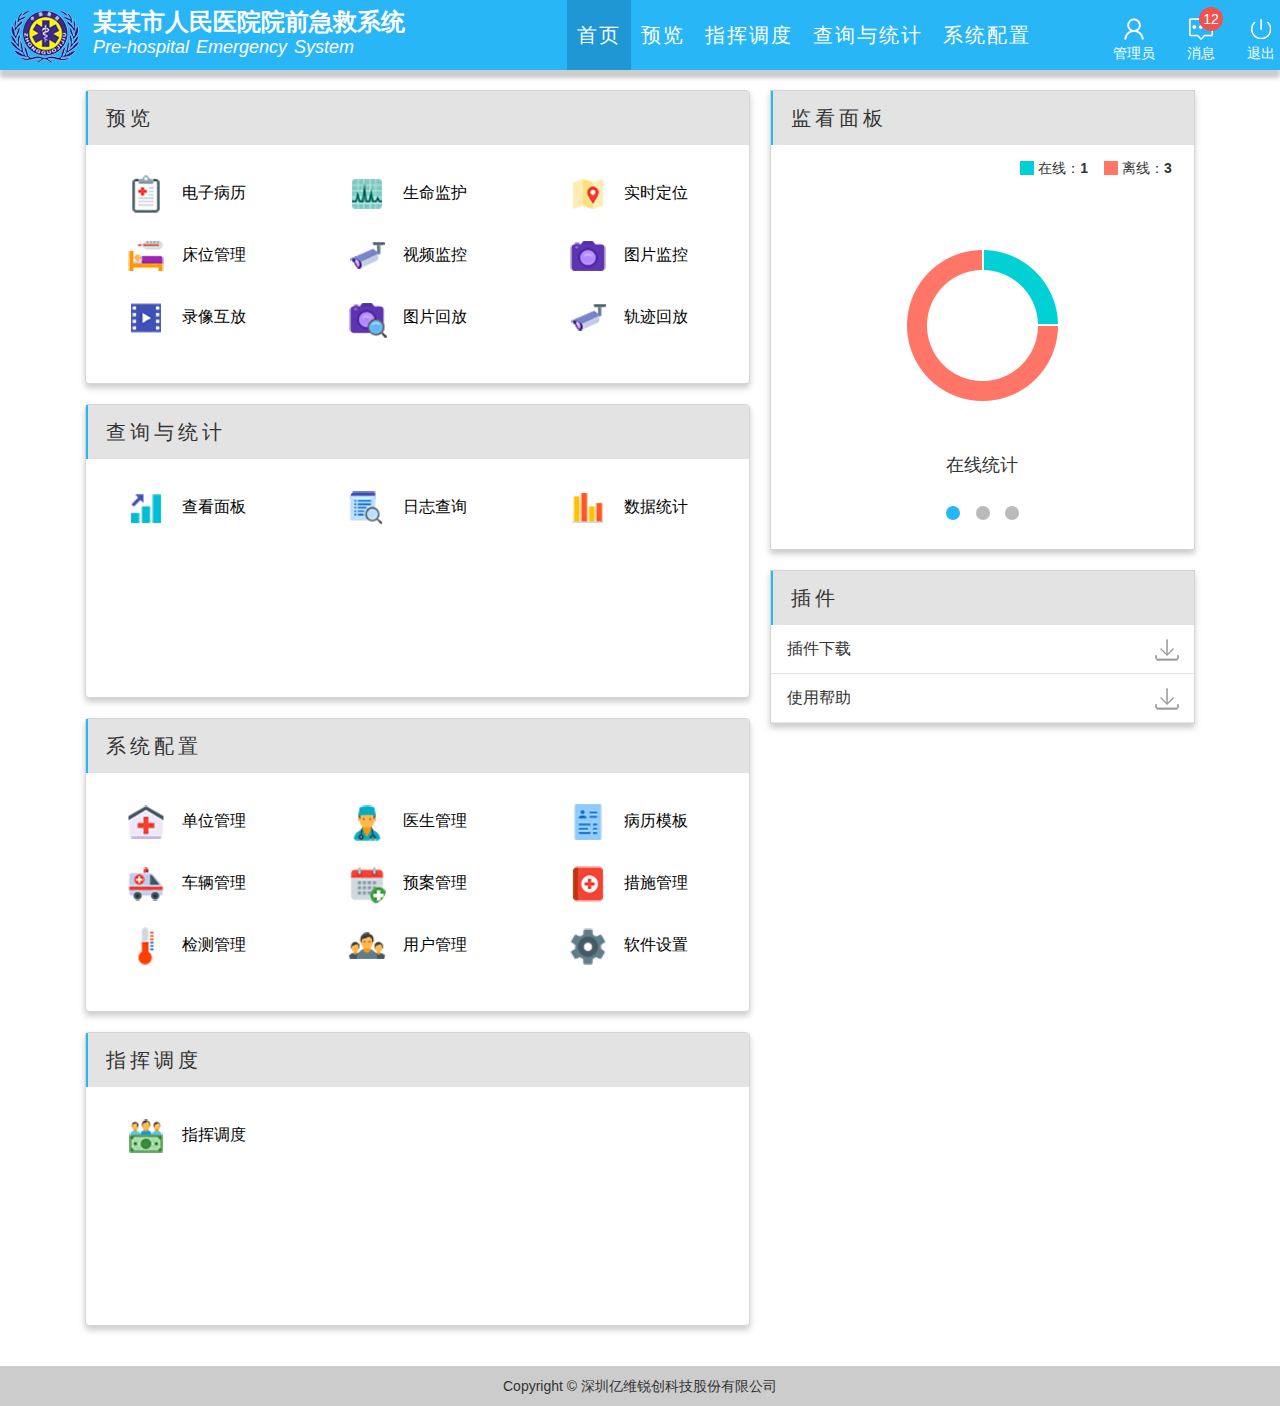
<file: index.html>
<!DOCTYPE html>
<html lang="en">
<head>
	<meta charset="UTF-8">
	<title>某某市人民医院院前急救中心端</title>
	<link rel="stylesheet" href="style/reset.css">
	<link rel="stylesheet" href="style/main.css">
	<link rel="stylesheet" href="style/bootstrap.min.css">
	<link rel="stylesheet" href="style/view.css">
	<link rel="stylesheet" type="text/css" href="http://www.jq22.com/jquery/font-awesome.4.6.0.css">

</head>
<body>
	<!-- 头部 -->
	<header>
		<div id="head_container">
				<!--  logo 和 医院 -->
				<div id="logo_ct">
					<img src="src/logo.png" alt="logo">
					<h1 id="hospital_name">某某市人民医院院前急救系统</h1>
					<p>Pre-hospital Emergency System</p>
				</div>
				<!-- 导航 -->
				<div id="nav">
					<ul class="clearfix">
						<li><a class="navActive"  href="index.html">首页</a></li>
						<li><a href="view.html">预览</a></li>
						<li><a href="command.html">指挥调度</a></li>
						<li><a href="check.html">查询与统计</a></li>
						<li><a href="system.html">系统配置</a></li>
					</ul>
				</div>
				<!-- 用户 消息 安全退出 -->
				<div id="admin">
					<span id="admin_name"><img src="src/admin.png" alt="">管理员</span>
					<span id="msg"><img src="src/msg.png" alt="">消息
						<div id="msg_box" style="display: none">111111</div>
						<span id="msg_tip">12</span>
					</span>
					<span id="exit"><img src="src/exit.png" alt="">退出</span>
				</div>
		</div>
	</header>
	<!-- 内容 -->
	<div id="container" class="clearfix">
		<!-- 左边 -->
		<div id="ct_left">
			<!-- 预览 -->
			<div id="preview" >
				<h2>预览</h2>
				<div>
					<ul>
						<li><a href="#"><img src="src/medical_record.png" alt="#">电子病历</a></li>
						<li><a href="#"><img src="src/life.png" alt="#">生命监护</a></li>
						<li><a href="#"><img src="src/location.png" alt="#">实时定位</a></li>
						<li><a href="#"><img src="src/bed.png" alt="#">床位管理</a></li>
						<li><a href="#"><img src="src/video.png" alt="#">视频监控</a></li>
						<li><a href="#"><img src="src/picture.png" alt="#">图片监控</a></li>
						<li><a href="#"><img src="src/video_replay.png" alt="#">录像互放</a></li>
						<li><a href="#"><img src="src/picture_review.png" alt="#">图片回放</a></li>
						<li><a href="#"><img src="src/video.png" alt="#">轨迹回放</a></li>
					</ul>
				</div>
			</div>
			<!-- 查询与统计 -->
			<div id="statistics">
				<h2>查询与统计</h2>
				<div>
					<ul>
						<li><a href="#"><img src="src/view_panel.png" alt="#">查看面板</a></li>
						<li><a href="#"><img src="src/log.png" alt="#">日志查询</a></li>
						<li><a href="#"><img src="src/data.png" alt="#">数据统计</a></li>
					</ul>
				</div>
			</div>
			<!-- 系统配置 -->
			<div id="system">
				<h2>系统配置</h2>
				<div>
					<ul>
						<li><a href="#"><img src="src/unit.png" alt="#">单位管理</a></li>
						<li><a href="#"><img src="src/doctor.png" alt="#">医生管理</a></li>
						<li><a href="#"><img src="src/modal.png" alt="#">病历模板</a></li>
						<li><a href="#"><img src="src/car.png" alt="#">车辆管理</a></li>
						<li><a href="#"><img src="src/reserve_plan.png" alt="#">预案管理</a></li>
						<li><a href="#"><img src="src/measures.png" alt="#">措施管理</a></li>
						<li><a href="#"><img src="src/check.png" alt="#">检测管理</a></li>
						<li><a href="#"><img src="src/user.png" alt="#">用户管理</a></li>
						<li><a href="#"><img src="src/setting.png" alt="#">软件设置</a></li>
					</ul>
				</div>
			</div>
			<!-- 指挥调度 -->
			<div id="command">
				<h2>指挥调度</h2>
				<div>
					<ul>
						<li><a href="#"><img src="src/command.png" alt="#">指挥调度</a></li>
					</ul>
				</div>
			</div>
		</div>
		<!-- 右边 -->
		<div id="ct_right">
			<!-- 监看面板 -->
			<div id="panel" >
				<h2>监看面板</h2>
				<div id="panel_ct">
					<div class="panel_item data_line" style="display: block">
						<div id="online" class="tips">
							<span></span>在线：<label>1</label>
						</div>
						<div id="outline" class="tips">
							<span></span>离线：<label>3</label>
						</div>
						<div id="echar">
							<img src="src/echar_1.png" alt="柱状图">
						</div>
						<h3>在线统计</h3>
					</div>
					<div class="panel_item today" style="display: none;">
						<div id="echar">
							<img src="src/today.png" alt="出勤数">
						</div>
						<h3>今日出勤统计</h3>
					</div>
					<div class="panel_item use_time" style="display: none">
						<div id="echar">
							<img src="src/use_time.png" alt="柱状图">
						</div>
						<h3>今日往返时间统计</h3>
					</div>
					<div class="pot">
						<a class="pot_item pot_active"></a>
						<a class="pot_item"></a>
						<a class="pot_item"></a>
					</div>
				</div>
			</div>
			<!-- 插件下载 -->
			<div id="plugin" >
				<h2>插件</h2>
				<div>
					<ul>
						<li class="download">插件下载 <a class="down_normal"></a></li>
						<li class="help">使用帮助 <a class="down_normal"></a></li>
					</ul>
				</div>
			</div>
		</div>
	</div>
	<!-- 页脚 -->
	<footer>Copyright &copy 深圳亿维锐创科技股份有限公司</footer>
	<script src="js/jquery-3.2.1.js"></script>
	<script src="js/main.js"></script>
</body>
</html>
</file>
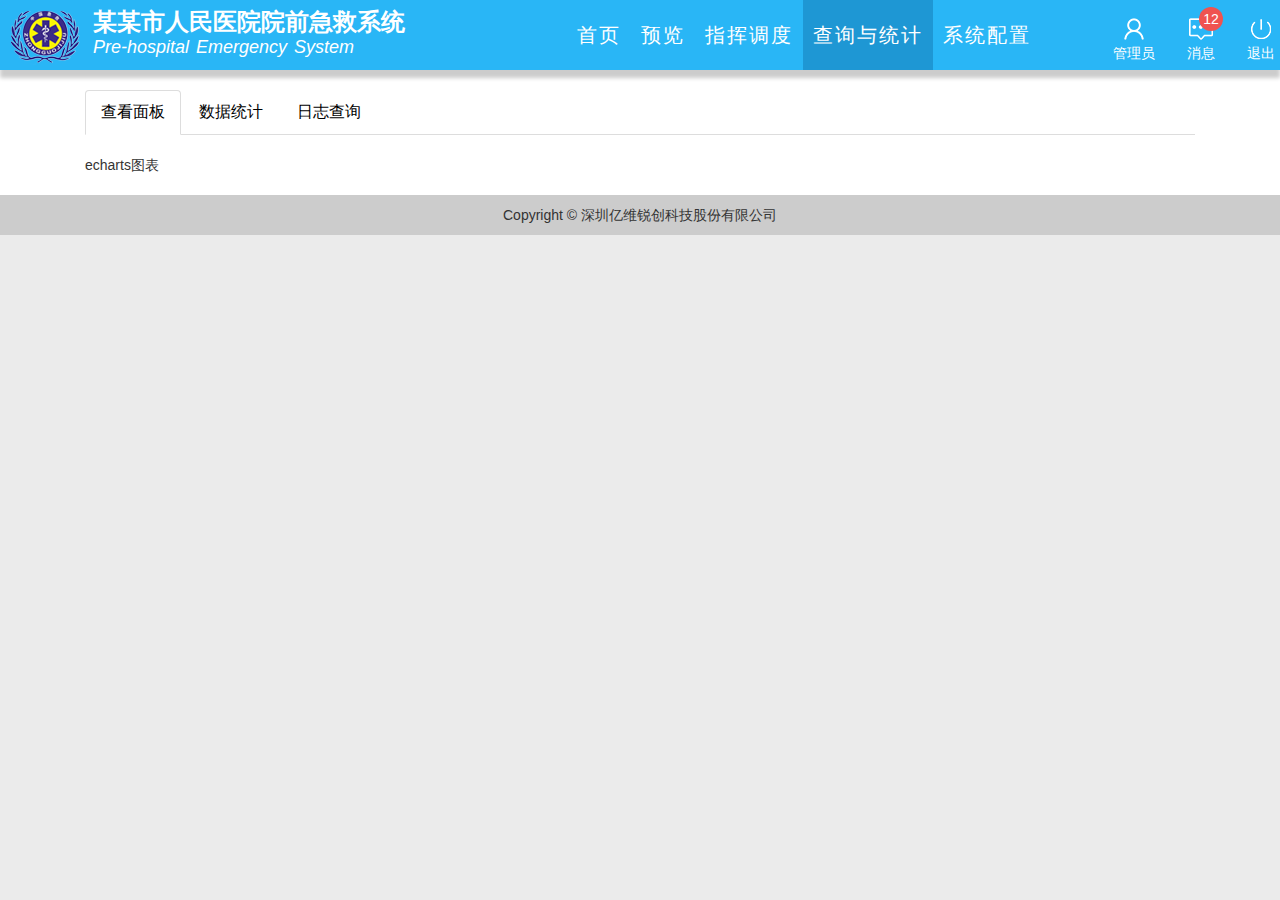
<file: check.html>
<!DOCTYPE html>
<html lang="en">
<head>
	<meta charset="UTF-8">
	<title>某某市人民医院院前急救中心端</title>
	<link rel="stylesheet" href="style/reset.css">
	<link rel="stylesheet" href="style/main.css">
	<link rel="stylesheet" href="style/bootstrap.min.css">
	<link rel="stylesheet" href="style/view.css">
	<link rel="stylesheet" type="text/css" href="http://www.jq22.com/jquery/font-awesome.4.6.0.css">
</head>
<body>
	<!-- 头部 -->
	<header>
		<div id="head_container">
				<!--  logo 和 医院 -->
				<div id="logo_ct">
					<img src="src/logo.png" alt="logo">
					<h1 id="hospital_name">某某市人民医院院前急救系统</h1>
					<p>Pre-hospital Emergency System</p>
				</div>
				<!-- 导航 -->
				<div id="nav">
					<ul class="clearfix">
						<li><a href="index.html">首页</a></li>
						<li><a href="view.html">预览</a></li>
						<li><a href="command.html">指挥调度</a></li>
						<li><a class="navActive"  href="check.html">查询与统计</a></li>
						<li><a href="system.html">系统配置</a></li>
					</ul>
				</div>
				<!-- 用户 消息 安全退出 -->
				<div id="admin">
					<span id="admin_name"><img src="src/admin.png" alt="">管理员</span>
					<span id="msg"><img src="src/msg.png" alt="">消息
						<div id="msg_box" style="display: none">111111</div>
						<span id="msg_tip">12</span>
					</span>
					<span id="exit"><img src="src/exit.png" alt="">退出</span>
				</div>
		</div>
	</header>
	<!-- 内容 -->
	<div id="container" class="clearfix">
		<div id="check">
				<!-- Nav tabs -->
			  <ul class="nav nav-tabs" role="tablist">
			    <li role="presentation" class="active"><a href="#Casehistroy" aria-controls="Casehistroy" role="tab" data-toggle="tab">查看面板</a></li>
			    <li role="presentation"><a href="#life" aria-controls="life" role="tab" data-toggle="tab">数据统计</a></li>
			    <li role="presentation"><a href="#location" aria-controls="location" role="tab" data-toggle="tab">日志查询</a></li>
			  </ul>

			  <!-- Tab panes -->
			  <div class="tab-content">
			  	<!--  查看面板 -->
			    <div role="tabpanel" class="tab-pane active" id="Casehistroy">
						echarts图表

			    </div>

					<!-- 数据统计 -->
			    <div role="tabpanel" class="tab-pane clearfix" id="life">
			    	<!-- 左边部分 -->
			    	<div class=leftCt>
			    			<!--  搜索框 -->
			    		  <div class="input-group">
						      <input type="text" class="form-control" placeholder="Search for...">
						      <span class="input-group-btn">
						        <button class="btn btn-default" type="button">搜索</button>
						      </span>
						    </div><!-- /input-group -->
								<!-- 运营报表 -->
								<table class="table table-bordered">
									<tr>
										<th>运营报表</th>
									</tr>
									<tr>
										<td>医生工作量</td>
									</tr>
									<tr>
										<td>病谱分析</td>
									</tr>
									<tr>
										<td>发病时间</td>
									</tr>
									<tr>
										<td>发病年龄</td>
									</tr>
									<tr>
										<td>药品消耗</td>
									</tr>
								</table>
								<!-- 运营报表 -->
								<table class="table table-bordered">
									<tr>
										<th>警告报表</th>
									</tr>
									<tr>
										<td>第一个报表</td>
									</tr>
									<tr>
										<td>第二个报表</td>
									</tr>
									<tr>
										<td>第三个报表</td>
									</tr>
									<tr>
										<td>第四个报表</td>
									</tr>
								</table>

						   
			    	</div>
			    	<!-- 右边部分 -->
			    	<div class="rightCt clearfix">
			    		<div id="viewHospital">
			    			<label for="" >医院</label>
			    			<select name="type">
											<option value="saab">宝安区人民医院</option>
											<option value="fiat">南山区人民医院</option>
											<option value="audi">深圳市第一人民医院</option>
											<option value="audi" selected="select">无</option>
								</select>
								<button class="btn btn-success btn-sm">查询</button>
								<button class="btn btn-danger btn-sm">重置</button>
			    		</div>
			    		<!--  日历 -->
							<div id="calendar">
								<div>开始时间： 
									<input type="text">
									<i class="fa fa-calendar"></i>
								</div>
								<div>结束时间： 
									<input type="text">
									<i class="fa fa-calendar"></i>
								</div>
							</div>
							<table class="table table-bordered">
								<tr>
									<th>头部</th>
									<th>头部</th>
									<th>头部</th>
									<th>头部</th>
									<th>头部</th>
									<th>头部</th>
									<th>头部</th>
									<th>头部</th>
									<th>头部</th>
									<th>头部</th>
									<th>头部</th>
									<th>头部</th>
									<th>头部</th>
									<th>头部</th>
									<th>头部</th>
									<th>头部</th>
									<th>头部</th>
									<th>头部</th>
								</tr>
								<tr>
									<td>1</td>
									<td></td>
									<td></td>
									<td></td>
									<td></td>
									<td></td>
									<td></td>
									<td></td>
									<td></td>
									<td></td>
									<td></td>
									<td></td>
									<td></td>
									<td></td>
									<td></td>
									<td></td>
									<td></td>
									<td></td>
								</tr>
								<tr>
									<td>1</td>
									<td></td>
									<td></td>
									<td></td>
									<td></td>
									<td></td>
									<td></td>
									<td></td>
									<td></td>
									<td></td>
									<td></td>
									<td></td>
									<td></td>
									<td></td>
									<td></td>
									<td></td>
									<td></td>
									<td></td>
								</tr>
								<tr>
									<td>1</td>
									<td></td>
									<td></td>
									<td></td>
									<td></td>
									<td></td>
									<td></td>
									<td></td>
									<td></td>
									<td></td>
									<td></td>
									<td></td>
									<td></td>
									<td></td>
									<td></td>
									<td></td>
									<td></td>
									<td></td>
								</tr>
								<tr>
									<td>1</td>
									<td></td>
									<td></td>
									<td></td>
									<td></td>
									<td></td>
									<td></td>
									<td></td>
									<td></td>
									<td></td>
									<td></td>
									<td></td>
									<td></td>
									<td></td>
									<td></td>
									<td></td>
									<td></td>
									<td></td>
								</tr>
								<tr>
									<td>1</td>
									<td></td>
									<td></td>
									<td></td>
									<td></td>
									<td></td>
									<td></td>
									<td></td>
									<td></td>
									<td></td>
									<td></td>
									<td></td>
									<td></td>
									<td></td>
									<td></td>
									<td></td>
									<td></td>
									<td></td>
								</tr>
								<tr>
									<td>1</td>
									<td></td>
									<td></td>
									<td></td>
									<td></td>
									<td></td>
									<td></td>
									<td></td>
									<td></td>
									<td></td>
									<td></td>
									<td></td>
									<td></td>
									<td></td>
									<td></td>
									<td></td>
									<td></td>
									<td></td>
								</tr>
								<tr>
									<td>1</td>
									<td></td>
									<td></td>
									<td></td>
									<td></td>
									<td></td>
									<td></td>
									<td></td>
									<td></td>
									<td></td>
									<td></td>
									<td></td>
									<td></td>
									<td></td>
									<td></td>
									<td></td>
									<td></td>
									<td></td>
								</tr>
								<tr>
									<td>1</td>
									<td></td>
									<td></td>
									<td></td>
									<td></td>
									<td></td>
									<td></td>
									<td></td>
									<td></td>
									<td></td>
									<td></td>
									<td></td>
									<td></td>
									<td></td>
									<td></td>
									<td></td>
									<td></td>
									<td></td>
								</tr>
								<tr>
									<td>1</td>
									<td></td>
									<td></td>
									<td></td>
									<td></td>
									<td></td>
									<td></td>
									<td></td>
									<td></td>
									<td></td>
									<td></td>
									<td></td>
									<td></td>
									<td></td>
									<td></td>
									<td></td>
									<td></td>
									<td></td>
								</tr>
								<tr>
									<td>1</td>
									<td></td>
									<td></td>
									<td></td>
									<td></td>
									<td></td>
									<td></td>
									<td></td>
									<td></td>
									<td></td>
									<td></td>
									<td></td>
									<td></td>
									<td></td>
									<td></td>
									<td></td>
									<td></td>
									<td></td>
								</tr>
								<tr>
									<td>1</td>
									<td></td>
									<td></td>
									<td></td>
									<td></td>
									<td></td>
									<td></td>
									<td></td>
									<td></td>
									<td></td>
									<td></td>
									<td></td>
									<td></td>
									<td></td>
									<td></td>
									<td></td>
									<td></td>
									<td></td>
								</tr>
								<tr>
									<td>1</td>
									<td></td>
									<td></td>
									<td></td>
									<td></td>
									<td></td>
									<td></td>
									<td></td>
									<td></td>
									<td></td>
									<td></td>
									<td></td>
									<td></td>
									<td></td>
									<td></td>
									<td></td>
									<td></td>
									<td></td>
								</tr>
								<tr>
									<td>1</td>
									<td></td>
									<td></td>
									<td></td>
									<td></td>
									<td></td>
									<td></td>
									<td></td>
									<td></td>
									<td></td>
									<td></td>
									<td></td>
									<td></td>
									<td></td>
									<td></td>
									<td></td>
									<td></td>
									<td></td>
								</tr>
								<tr>
									<td>1</td>
									<td></td>
									<td></td>
									<td></td>
									<td></td>
									<td></td>
									<td></td>
									<td></td>
									<td></td>
									<td></td>
									<td></td>
									<td></td>
									<td></td>
									<td></td>
									<td></td>
									<td></td>
									<td></td>
									<td></td>
								</tr>
							</table>
					<!-- 翻页 -->
						<nav aria-label="Page navigation">
						  <ul class="pagination">
						    <li>
						      <a href="#" aria-label="Previous">
						        <span aria-hidden="true">&laquo;</span>
						      </a>
						    </li>
						    <li><a href="#">1</a></li>
						    <li><a href="#">2</a></li>
						    <li><a href="#">3</a></li>
						    <li><a href="#">4</a></li>
						    <li><a href="#">5</a></li>
						    <li>
						      <a href="#" aria-label="Next">
						        <span aria-hidden="true">&raquo;</span>
						      </a>
						    </li>
						  </ul>
						</nav>
			    	</div>
			    </div>
					<!-- 日志查询 -->
			    <div role="tabpanel" class="tab-pane" id="location">
						<table class="table table-bordered">
							<tr>
								<th>序号</th>
								<th>病人</th>
								<th>医院</th>
								<th>时间</th>
								<th>是否手术</th>
								<th>术后状况</th>
								<th>病房</th>
								<th>主治医师</th>
							</tr>
							<tr>
								<td>1</td>
								<td></td>
								<td></td>
								<td></td>
								<td></td>
								<td></td>
								<td></td>
								<td></td>
							</tr>
							<tr>
								<td>2</td>
								<td></td>
								<td></td>
								<td></td>
								<td></td>
								<td></td>
								<td></td>
								<td></td>
							</tr>
							<tr>
								<td>3</td>
								<td></td>
								<td></td>
								<td></td>
								<td></td>
								<td></td>
								<td></td>
								<td></td>
							</tr>
							<tr>
								<td>4</td>
								<td></td>
								<td></td>
								<td></td>
								<td></td>
								<td></td>
								<td></td>
								<td></td>
							</tr>
							<tr>
								<td>5</td>
								<td></td>
								<td></td>
								<td></td>
								<td></td>
								<td></td>
								<td></td>
								<td></td>
							</tr>
							<tr>
								<td>6</td>
								<td></td>
								<td></td>
								<td></td>
								<td></td>
								<td></td>
								<td></td>
								<td></td>
							</tr>
							<tr>
								<td>7</td>
								<td></td>
								<td></td>
								<td></td>
								<td></td>
								<td></td>
								<td></td>
								<td></td>
							</tr>
							<tr>
								<td>8</td>
								<td></td>
								<td></td>
								<td></td>
								<td></td>
								<td></td>
								<td></td>
								<td></td>
							</tr>
							<tr>
								<td>9</td>
								<td></td>
								<td></td>
								<td></td>
								<td></td>
								<td></td>
								<td></td>
								<td></td>
							</tr>
							<tr>
								<td>10</td>
								<td></td>
								<td></td>
								<td></td>
								<td></td>
								<td></td>
								<td></td>
								<td></td>
							</tr>
							<tr>
								<td>11</td>
								<td></td>
								<td></td>
								<td></td>
								<td></td>
								<td></td>
								<td></td>
								<td></td>
							</tr>
							<tr>
								<td>12</td>
								<td></td>
								<td></td>
								<td></td>
								<td></td>
								<td></td>
								<td></td>
								<td></td>
							</tr>
							<tr>
								<td>13</td>
								<td></td>
								<td></td>
								<td></td>
								<td></td>
								<td></td>
								<td></td>
								<td></td>
							</tr>
							<tr>
								<td>14</td>
								<td></td>
								<td></td>
								<td></td>
								<td></td>
								<td></td>
								<td></td>
								<td></td>
							</tr>
							<tr>
								<td>15</td>
								<td></td>
								<td></td>
								<td></td>
								<td></td>
								<td></td>
								<td></td>
								<td></td>
							</tr>
							
						</table>
						<!-- 翻页 -->
						<nav aria-label="Page navigation">
						  <ul class="pagination">
						    <li>
						      <a href="#" aria-label="Previous">
						        <span aria-hidden="true">&laquo;</span>
						      </a>
						    </li>
						    <li><a href="#">1</a></li>
						    <li><a href="#">2</a></li>
						    <li><a href="#">3</a></li>
						    <li><a href="#">4</a></li>
						    <li><a href="#">5</a></li>
						    <li>
						      <a href="#" aria-label="Next">
						        <span aria-hidden="true">&raquo;</span>
						      </a>
						    </li>
						  </ul>
						</nav>
			    </div>

			  </div>

		</div>
	</div>
	<!-- 页脚 -->
	<footer>Copyright &copy 深圳亿维锐创科技股份有限公司</footer>
	<script src="js/jquery-3.2.1.js"></script>
	<script src="js/bootstrap.min.js"></script>
	<script src="js/proTree.js"></script>
	<script src="js/main.js"></script>
</body>
</html>
</file>
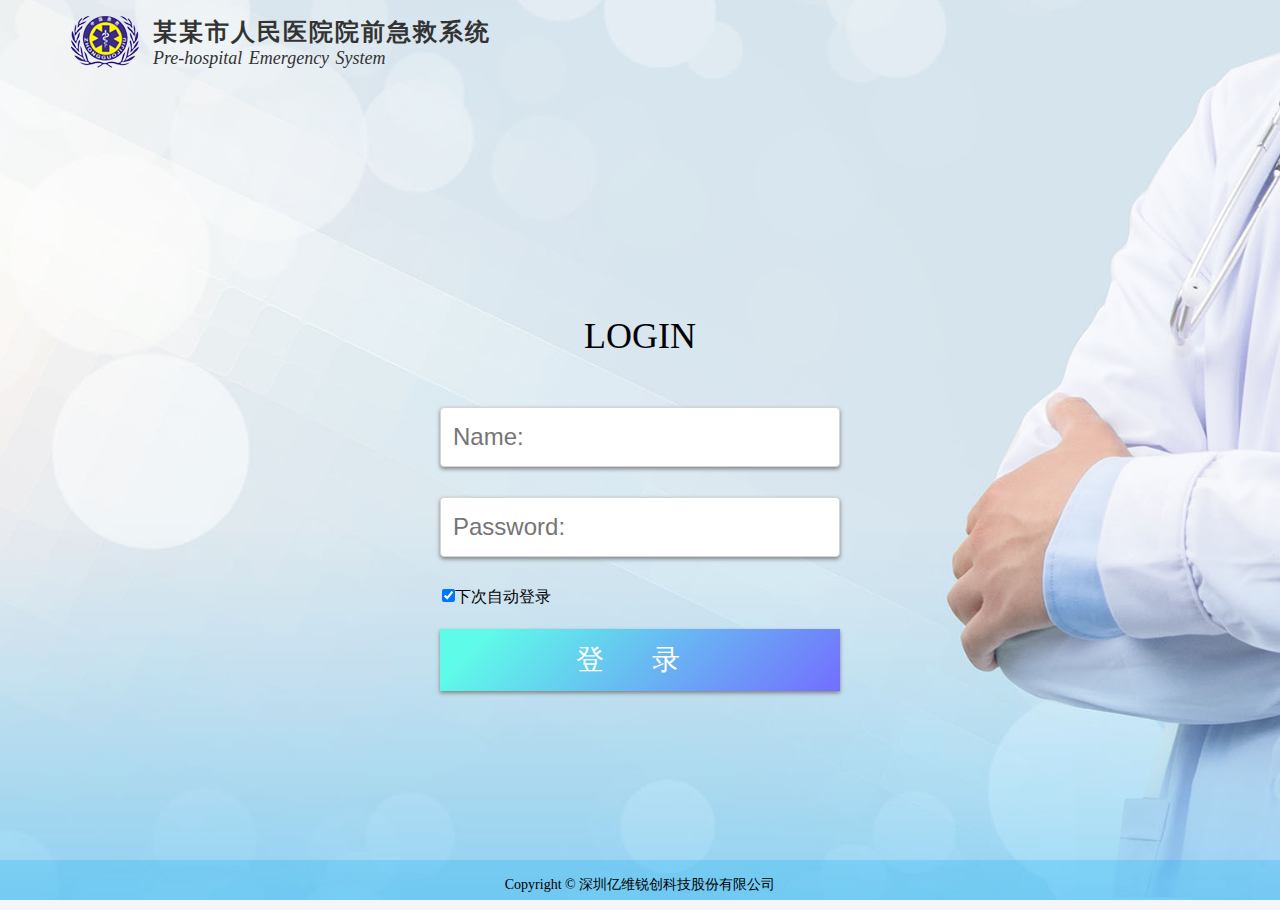
<file: login.html>
<!DOCTYPE html>
<html lang="en">
<head>
	<meta charset="UTF-8">
	<title>登录页面</title>
	<link rel="stylesheet" href="style/reset.css">
	<link rel="stylesheet" href="style/main.css">
	<link rel="stylesheet" href="style/login.css">
</head>
<body>
	<div id="login_logo">
		<img src="src/logo.png" alt="logo">
		<h1 id="login_hospital_name">某某市人民医院院前急救系统</h1>
		<p>Pre-hospital Emergency System</p>
	</div>
	<h2>LOGIN</h2>
	<form action="index.html">
		<input class="name" type="text" placeholder="Name:">
		<div id="error_tip" style="display: none;">账号或者密码错误</div>
		<input class="password" type="password" placeholder="Password:">
		<div id="auto_login">
				<input type="checkbox" checked="checked">下次自动登录
		</div>
		<button class="login" src="index.html">登录</button>
	</form>	

	<!-- 	<div class="modalBg" style="display: none;">
		<div class="modalBox">
			<div class="closeBtn"></div>
			<h3>现正直播手术：</h3>
			<div class="modalContainer">
				<ul class="clearfix">
					<li class="modal_ele">
						<a href="index.html" >
							<div class="modalMask" style="display: none;"></div>
							<img src="./src/modal.jpg" alt="">
							<h4 class="address">手术①室</h4>
							<p class="modalInfo">张启明主刀《胸外科手术》</p>
						</a>
					</li>
					<li class="modal_ele">
						<a href="index.html" >
							<div class="modalMask" style="display: none;"></div>
							<img src="./src/modal.jpg" alt="">
							<h4 class="address">手术②室</h4>
							<p class="modalInfo">张启明主刀《胸外科手术》</p>
						</a>
					</li>
					<li class="modal_ele">
						<a href="index.html" >
							<div class="modalMask" style="display: none;"></div>
							<img src="./src/modal.jpg" alt="">
							<h4 class="address">手术③室</h4>
							<p class="modalInfo">张启明主刀《胸外科手术》</p>
						</a>
					</li>
					<li class="modal_ele">
						<a href="index.html" >
							<div class="modalMask" style="display: none;"></div>
							<img src="./src/modal.jpg" alt="">
							<h4 class="address">手术④室</h4>
							<p class="modalInfo">张启明主刀《胸外科手术》</p>
						</a>
					</li>
					<li class="modal_ele">
						<a href="index.html" >
							<div class="modalMask" style="display: none;"></div>
							<img src="./src/modal.jpg" alt="">
							<h4 class="address">手术⑤室</h4>
							<p class="modalInfo">张启明主刀《胸外科手术》</p>
						</a>
					</li>
					<li class="modal_ele">
						<a href="index.html" >
							<div class="modalMask" style="display: none;"></div>
							<img src="./src/modal.jpg" alt="">
							<h4 class="address">手术⑥室</h4>
							<p class="modalInfo">张启明主刀《胸外科手术》</p>
						</a>
					</li>
					<li class="modal_ele">
						<a href="index.html" >
							<div class="modalMask" style="display: none;"></div>
							<img src="./src/modal.jpg" alt="">
							<h4 class="address">手术⑦室</h4>
							<p class="modalInfo">张启明主刀《胸外科手术》</p>
						</a>
					</li>
					<li class="modal_ele">
						<a href="index.html" >
							<div class="modalMask" style="display: none;"></div>
							<img src="./src/modal.jpg" alt="">
							<h4 class="address">手术⑧室</h4>
							<p class="modalInfo">张启明主刀《胸外科手术》</p>
						</a>
					</li>
					<li class="modal_ele">
						<a href="index.html" >
							<div class="modalMask" style="display: none;"></div>
							<img src="./src/modal.jpg" alt="">
							<h4 class="address">手术⑨室</h4>
							<p class="modalInfo">张启明主刀《胸外科手术》</p>
						</a>
					</li>
				</ul>
			</div>	
		</div>
	</div> -->
	<!-- footer 尾部 -->
	<footer>Copyright &copy 深圳亿维锐创科技股份有限公司</footer>	

	<script src="./js/jquery-3.2.1.js"></script>
	<script src="./js/main.js"></script>
</body>
</html>
</file>
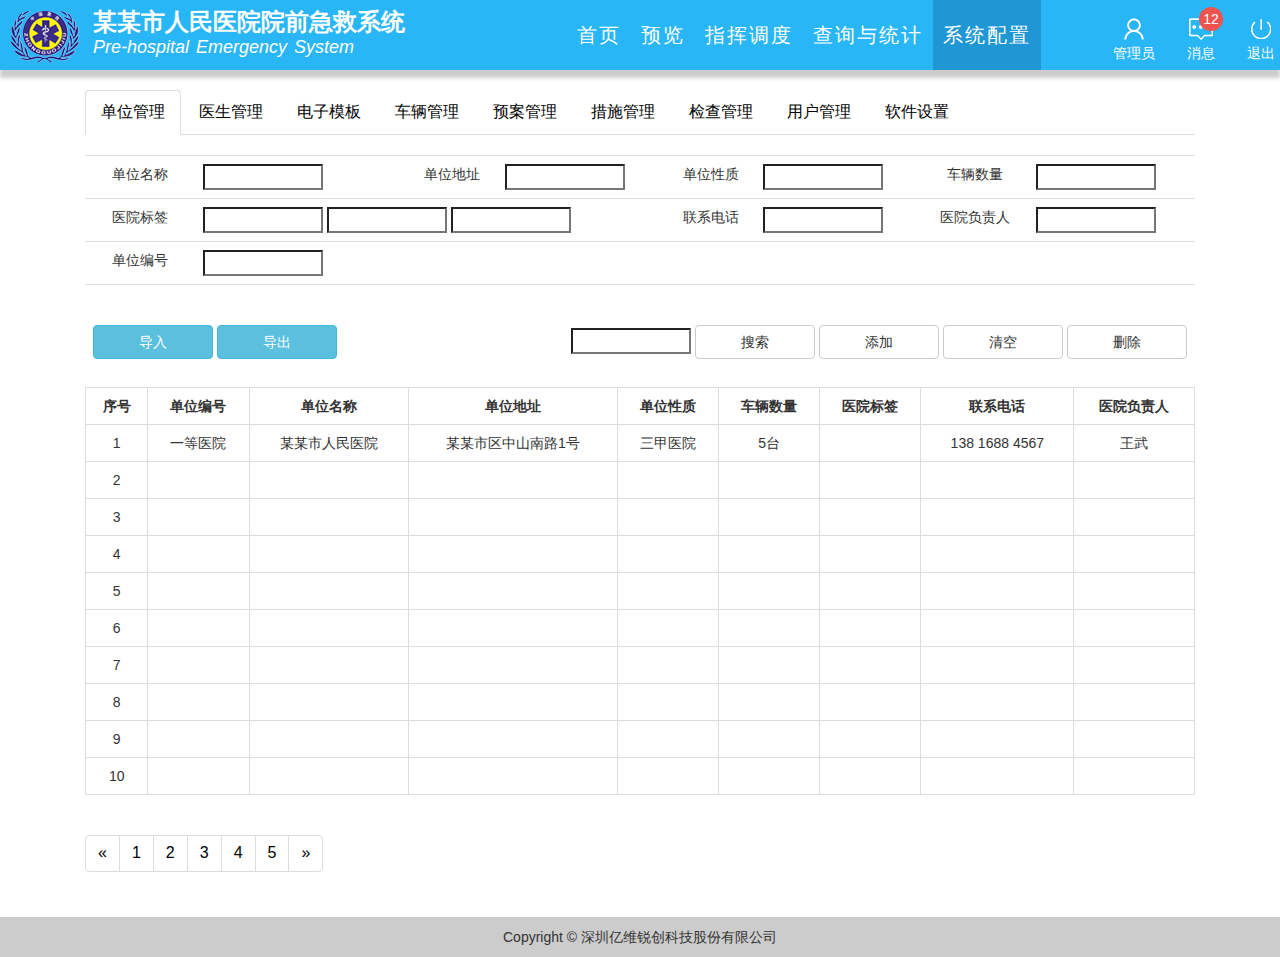
<file: system.html>
<!DOCTYPE html>
<html lang="en">
<head>
	<meta charset="UTF-8">
	<title>某某市人民医院院前急救中心端</title>
	<link rel="stylesheet" href="style/reset.css">
	<link rel="stylesheet" href="style/main.css">
	<link rel="stylesheet" href="style/bootstrap.min.css">
	<link rel="stylesheet" href="style/view.css">
	<link rel="stylesheet" type="text/css" href="http://www.jq22.com/jquery/font-awesome.4.6.0.css">
</head>
<body>
	<!-- 头部 -->
	<header>
		<div id="head_container">
				<!--  logo 和 医院 -->
				<div id="logo_ct">
					<img src="src/logo.png" alt="logo">
					<h1 id="hospital_name">某某市人民医院院前急救系统</h1>
					<p>Pre-hospital Emergency System</p>
				</div>
				<!-- 导航 -->
				<div id="nav">
					<ul class="clearfix">
						<li><a href="index.html">首页</a></li>
						<li><a href="view.html">预览</a></li>
						<li><a href="command.html">指挥调度</a></li>
						<li><a href="check.html">查询与统计</a></li>
						<li><a  class="navActive"  href="system.html">系统配置</a></li>
					</ul>
				</div>
				<!-- 用户 消息 安全退出 -->
				<div id="admin">
					<span id="admin_name"><img src="src/admin.png" alt="">管理员</span>
					<span id="msg"><img src="src/msg.png" alt="">消息
						<div id="msg_box" style="display: none">111111</div>
						<span id="msg_tip">12</span>
					</span>
					<span id="exit"><img src="src/exit.png" alt="">退出</span>
				</div>
		</div>
	</header>
	<!-- 内容 -->
	<div id="container" class="clearfix">
		<div id="System">
			<!-- 导航 -->
			<div>
			  <!-- Nav tabs -->
			  <ul class="nav nav-tabs" role="tablist">
			    <li role="presentation" class="active"><a href="#item" aria-controls="item" role="tab" data-toggle="tab">单位管理</a></li>
			    <li role="presentation"><a href="#doctor" aria-controls="doctor" role="tab" data-toggle="tab">医生管理</a></li>
			    <li role="presentation"><a href="#modal" aria-controls="modal" role="tab" data-toggle="tab">电子模板</a></li>
			    <li role="presentation"><a href="#car" aria-controls="car" role="tab" data-toggle="tab">车辆管理</a></li>
			    <li role="presentation"><a href="#skill" aria-controls="skill" role="tab" data-toggle="tab">预案管理</a></li>
			    <li role="presentation"><a href="#profile" aria-controls="profile" role="tab" data-toggle="tab">措施管理</a></li>
			    <li role="presentation"><a href="#check" aria-controls="check" role="tab" data-toggle="tab">检查管理</a></li>
			    <li role="presentation"><a href="#user" aria-controls="user" role="tab" data-toggle="tab">用户管理</a></li>
			    <li role="presentation"><a href="#settings" aria-controls="settings" role="tab" data-toggle="tab">软件设置</a></li>
			  </ul>

			  <!-- Tab panes -->
			  <div class="tab-content">
			  	<!--  单位管理 -->
			    <div role="tabpanel" class="tab-pane active" id="item">
			    	<!--  单位管理顶部  表单-->
						<form >
							<table class="table">
							  <tr>
							    <td>单位名称</td>
							    <td align="left">
							    	<input type="text">
							    </td>
							    <td>单位地址</td>
							    <td align="left">
							    	<input type="text">
							    </td>
							    <td>单位性质</td>
							    <td align="left">
							    	<input type="text">
							    </td>
							    <td>车辆数量</td>
							    <td align="left">
							    	<input  type="text">
							    </td>
							  </tr>
							  <tr>
							    <td>医院标签</td>
							    <td colspan="3" align="left">
							    	<input type="text">
							    	<input type="text">
							    	<input type="text">
							    </td>
							
							    <td>联系电话</td>
							    <td align="left"><input type="text"></td>
							    <td>医院负责人</td>
							    <td align="left"><input type="text"></td>
							  </tr>
							  <tr>
							    <td>单位编号</td>
							    <td align="left"><input type="text"></td>
							    <td colspan="6">
						
							    </td>
							  </tr>
							  <tr>
							  	<td colspan="2" align="left" style="padding-top: 40px">
							  		<input class="btn btn-info" type="button" value="导入">
							    	<input class="btn btn-info" type="button" value="导出">
							  	</td>
							  	<td colspan="7" align="right" style="padding-top: 40px;">
							  		<input type="text">
							    	<input class="btn btn-default" type="button" value="搜索">
							    	<input class="btn btn-default" type="button" value="添加">
							    	<input class="btn btn-default" type="button" value="清空">
							    	<input class="btn btn-default" type="button" value="删除">
							  	</td>
							  </tr>
							</table>
						</form>
					
						<!--  底部列表 -->
						<table class="table table-bordered table-hover " style="text-align: center;">
						  <tr>
						  	<th>序号</th>
						  	<th>单位编号</th>
						  	<th>单位名称</th>
						  	<th>单位地址</th>
						  	<th>单位性质</th>
						  	<th>车辆数量</th>
						  	<th>医院标签</th>
						  	<th>联系电话</th>
						  	<th>医院负责人</th>
						  </tr>
						  <tr>
						  	<td>1</td>
						  	<td>一等医院</td>
						  	<td>某某市人民医院</td>
						  	<td>某某市区中山南路1号</td>
						  	<td>三甲医院</td>
						  	<td>5台</td>
						  	<td></td>
						  	<td>138 1688 4567</td>
						  	<td> 王武</td>
						  </tr>
						  <tr>
						  	<td>2</td>
						  	<td></td>
						  	<td></td>
						  	<td></td>
						  	<td></td>
						  	<td></td>
						  	<td></td>
						  	<td></td>
						  	<td></td>
						  </tr>
						  <tr>
						  	<td>3</td>
						  	<td></td>
						  	<td></td>
						  	<td></td>
						  	<td></td>
						  	<td></td>
						  	<td></td>
						  	<td></td>
						  	<td></td>
						  </tr>
						  <tr>
						  	<td>4</td>
						  	<td></td>
						  	<td></td>
						  	<td></td>
						  	<td></td>
						  	<td></td>
						  	<td></td>
						  	<td></td>
						  	<td></td>
						  </tr>
						  <tr>
						  	<td>5</td>
						  	<td></td>
						  	<td></td>
						  	<td></td>
						  	<td></td>
						  	<td></td>
						  	<td></td>
						  	<td></td>
						  	<td></td>
						  </tr>
						  <tr>
						  	<td>6</td>
						  	<td></td>
						  	<td></td>
						  	<td></td>
						  	<td></td>
						  	<td></td>
						  	<td></td>
						  	<td></td>
						  	<td></td>
						  </tr>
						  <tr>
						  	<td>7</td>
						  	<td></td>
						  	<td></td>
						  	<td></td>
						  	<td></td>
						  	<td></td>
						  	<td></td>
						  	<td></td>
						  	<td></td>
						  </tr>
						  <tr>
						  	<td>8</td>
						  	<td></td>
						  	<td></td>
						  	<td></td>
						  	<td></td>
						  	<td></td>
						  	<td></td>
						  	<td></td>
						  	<td></td>
						  </tr>
						  <tr>
						  	<td>9</td>
						  	<td></td>
						  	<td></td>
						  	<td></td>
						  	<td></td>
						  	<td></td>
						  	<td></td>
						  	<td></td>
						  	<td></td>
						  </tr>
						  <tr>
						  	<td>10</td>
						  	<td></td>
						  	<td></td>
						  	<td></td>
						  	<td></td>
						  	<td></td>
						  	<td></td>
						  	<td></td>
						  	<td></td>
						  </tr>
						</table>

						<!-- 翻页 -->
						<nav aria-label="Page navigation">
						  <ul class="pagination">
						    <li>
						      <a href="#" aria-label="Previous">
						        <span aria-hidden="true">&laquo;</span>
						      </a>
						    </li>
						    <li><a href="#">1</a></li>
						    <li><a href="#">2</a></li>
						    <li><a href="#">3</a></li>
						    <li><a href="#">4</a></li>
						    <li><a href="#">5</a></li>
						    <li>
						      <a href="#" aria-label="Next">
						        <span aria-hidden="true">&raquo;</span>
						      </a>
						    </li>
						  </ul>
						</nav>

			    </div>
			    
			    <!-- 医生管理 -->
			    <div role="tabpanel" class="tab-pane" id="doctor">
			     <!--  医生管理顶部  表单-->
						<form >
							<table class="table">
							  <tr>
							    <td>医生姓名</td>
							    <td align="left"><input type="text"></td>
							    <td>联系电话</td>
							    <td align="left"><input type="text"></td>
							    <td>隶属单位</td>
							    <td align="left"><input type="text"></td>
							    <td>隶属部门</td>
							    <td align="left"><input type="text"></td>
							  </tr>
							  <tr>
							    <td>职称</td>
							    <td align="left"><input type="text"></td>
							    <td>专业方向</td>
							    <td align="left"><input type="text"></td>
							    <td>职务</td>
							    <td align="left"><input type="text"></td>												
							  </tr>
							  <tr>
							  	<td colspan="2" align="left" style="padding-top: 40px">
							  		<input class="btn btn-info" type="button" value="导入">
							    	<input class="btn btn-info" type="button" value="导出">
							  	</td>
							  	<td colspan="6" align="right" style="padding-top: 40px;">
							  		<input type="text">
							    	<input class="btn btn-default" type="button" value="搜索">
							    	<input class="btn btn-default" type="button" value="添加">
							    	<input class="btn btn-default" type="button" value="清空">
							    	<input class="btn btn-default" type="button" value="删除">
							  	</td>
							  </tr>
							</table>
						</form>
					
						<!--  底部列表 -->
						<table class="table table-bordered table-hover " style="text-align: center;">
						  <tr>
						  	<th>序号</th>
						  	<th>医生姓名</th>
						  	<th>隶属单位</th>
						  	<th>隶属部门</th>
						  	<th>职称</th>
						  	<th>职务</th>
						  	<th>专业方向</th>
						  	<th>联系电话</th>
						  </tr>
						  <tr>
						  	<td>1</td>
						  	<td>李晓霞</td>
						  	<td>某某市人民医院	</td>
						  	<td>急诊部门</td>
						  	<td>主治医师</td>
						  	<td>医生</td>
						  	<td>临床医学</td>
						  	<td>138 1388 1234</td>

						  </tr>
						  <tr>
						  	<td>2</td>
						  	<td></td>
						  	<td></td>
						  	<td></td>
						  	<td></td>
						  	<td></td>
						  	<td></td>
						  	<td></td>

						  </tr>
						  <tr>
						  	<td>3</td>
						  	<td></td>
						  	<td></td>
						  	<td></td>
						  	<td></td>
						  	<td></td>
						  	<td></td>
						  	<td></td>

						  </tr>
						  <tr>
						  	<td>4</td>
						  	<td></td>
						  	<td></td>
						  	<td></td>
						  	<td></td>
						  	<td></td>
						  	<td></td>
						  	<td></td>

						  </tr>
						  <tr>
						  	<td>5</td>
						  	<td></td>
						  	<td></td>
						  	<td></td>
						  	<td></td>
						  	<td></td>
						  	<td></td>
						  	<td></td>

						  </tr>
						  <tr>
						  	<td>6</td>
						  	<td></td>
						  	<td></td>
						  	<td></td>
						  	<td></td>
						  	<td></td>
						  	<td></td>
						  	<td></td>

						  </tr>
						  <tr>
						  	<td>7</td>
						  	<td></td>
						  	<td></td>
						  	<td></td>
						  	<td></td>
						  	<td></td>
						  	<td></td>
						  	<td></td>

						  </tr>
						  <tr>
						  	<td>8</td>
						  	<td></td>
						  	<td></td>
						  	<td></td>
						  	<td></td>
						  	<td></td>
						  	<td></td>
						  	<td></td>

						  </tr>
						  <tr>
						  	<td>9</td>
						  	<td></td>
						  	<td></td>
						  	<td></td>
						  	<td></td>
						  	<td></td>
						  	<td></td>
						  	<td></td>

						  </tr>
						  <tr>
						  	<td>10</td>
						  	<td></td>
						  	<td></td>
						  	<td></td>
						  	<td></td>
						  	<td></td>
						  	<td></td>
						  	<td></td>

						  </tr>
						</table>


						<!-- 翻页 -->
						<nav aria-label="Page navigation">
						  <ul class="pagination">
						    <li>
						      <a href="#" aria-label="Previous">
						        <span aria-hidden="true">&laquo;</span>
						      </a>
						    </li>
						    <li><a href="#">1</a></li>
						    <li><a href="#">2</a></li>
						    <li><a href="#">3</a></li>
						    <li><a href="#">4</a></li>
						    <li><a href="#">5</a></li>
						    <li>
						      <a href="#" aria-label="Next">
						        <span aria-hidden="true">&raquo;</span>
						      </a>
						    </li>
						  </ul>
						</nav>
			    </div>
					
					<!-- 电子模板 -->
			    <div role="tabpanel" class="tab-pane" id="modal">
			     电子模板顶部  表单

			    </div>
					
					<!-- 车辆管理 -->
			    <div role="tabpanel" class="tab-pane" id="car">
			    	<!-- 车辆管理顶部  表单-->
						<form >
							<table class="table">
							  <tr>
							    <td>车牌号码</td>
							    <td align="left"><input type="text"></td>
							    <td>隶属单位</td>
							    <td align="left"><input type="text"></td>
							    <td>待命地址</td>
							    <td align="left"><input type="text"></td>
							    <td>车辆救治能力</td>
							    <td align="left">
							    	<select name="power">
											<option value="volvo">一般急救</option>
											<option value="saab">危急重症</option>
											<option value="fiat">胸痛</option>
											<option value="audi">卒中</option>
										</select>
							    </td>
							  </tr>
							  <tr>
							  	<td colspan="2" align="left" style="padding-top: 40px">
							  		<input class="btn btn-info" type="button" value="导入">
							    	<input class="btn btn-info" type="button" value="导出">
							  	</td>
							  	<td colspan="6" align="right" style="padding-top: 40px;">
							  		<input type="text">
							    	<input class="btn btn-default" type="button" value="搜索">
							    	<input class="btn btn-default" type="button" value="添加">
							    	<input class="btn btn-default" type="button" value="清空">
							    	<input class="btn btn-default" type="button" value="删除">
							  	</td>
							  </tr>
							</table>
						</form>
					
						<!--  底部列表 -->
						<table class="table table-bordered table-hover " style="text-align: center;">
						  <tr>
						  	<th>序号</th>
						  	<th>车牌号码</th>
						  	<th>隶属单位</th>
						  	<th>待命地址</th>
						  	<th>车辆救治能力</th>
						  	<th>车辆配置人员</th>
						  </tr>
						  <tr>
						  	<td>1</td>
						  	<td>粤B 12345</td>
						  	<td>某某市人民医院</td>
						  	<td>某某市区中山南路1号</td>
						  	<td>强</td>
						  	<td> <input class="btn-default" type="button" value="管理"></td>
						  </tr>
						  <tr>
						  	<td>2</td>
						  	<td></td>
						  	<td></td>
						  	<td></td>
						  	<td></td>
						  	<td></td>
						  </tr>
						  <tr>
						  	<td>3</td>
						  	<td></td>
						  	<td></td>
						  	<td></td>
						  	<td></td>
						  	<td></td>
						  </tr>
						  <tr>
						  	<td>4</td>
						  	<td></td>
						  	<td></td>
						  	<td></td>
						  	<td></td>
						  	<td></td>
						  </tr>
						  <tr>
						  	<td>5</td>
						  	<td></td>
						  	<td></td>
						  	<td></td>
						  	<td></td>
						  	<td></td>
						  </tr>
						  <tr>
						  	<td>6</td>
						  	<td></td>
						  	<td></td>
						  	<td></td>
						  	<td></td>
						  	<td></td>
						  </tr>
						  <tr>
						  	<td>7</td>
						  	<td></td>
						  	<td></td>
						  	<td></td>
						  	<td></td>
						  	<td></td>
						  </tr>
						  <tr>
						  	<td>8</td>
						  	<td></td>
						  	<td></td>
						  	<td></td>
						  	<td></td>
						  	<td></td>
						  </tr>
						  <tr>
						  	<td>9</td>
						  	<td></td>
						  	<td></td>
						  	<td></td>
						  	<td></td>
						  	<td></td>
						  </tr>
						  <tr>
						  	<td>10</td>
						  	<td></td>
						  	<td></td>
						  	<td></td>
						  	<td></td>
						  	<td></td>
						  </tr>
						</table>

						<!-- 翻页 -->
						<nav aria-label="Page navigation">
						  <ul class="pagination">
						    <li>
						      <a href="#" aria-label="Previous">
						        <span aria-hidden="true">&laquo;</span>
						      </a>
						    </li>
						    <li><a href="#">1</a></li>
						    <li><a href="#">2</a></li>
						    <li><a href="#">3</a></li>
						    <li><a href="#">4</a></li>
						    <li><a href="#">5</a></li>
						    <li>
						      <a href="#" aria-label="Next">
						        <span aria-hidden="true">&raquo;</span>
						      </a>
						    </li>
						  </ul>
						</nav>
			    </div>
			    <!-- 预案管理 -->
			    <div role="tabpanel" class="tab-pane" id="skill">预案管理</div>
			    <!-- 措施管理里 -->
			    <div role="tabpanel" class="tab-pane" id="profile">措施管理</div>
			    <!-- 检查管理 -->
			    <div role="tabpanel" class="tab-pane" id="check">检查管理</div>
			    <!-- 用户管理 -->
			    <div role="tabpanel" class="tab-pane" id="user">
			    	<!-- 左边部分 -->
			    	<div class=leftCt>
			    			<!--  搜索框 -->
			    		  <div class="input-group">
						      <input type="text" class="form-control" placeholder="Search for...">
						      <span class="input-group-btn">
						        <button class="btn btn-default" type="button">搜索</button>
						      </span>
						    </div><!-- /input-group -->
						    <!-- 目录树 -->
						    	<!--  只显示在线设备 -->
						    	<form action="" class="showOnline">
						    		<input type="checkbox">只显示在线设备
						    	</form>
						    	
						    <div class="innerUl">

								</div>
			    	</div>
			    	<!-- 右边部分 -->
			    	<div class="rightCt">
			    		<form >
							<table class="table">
							  <tr>
							  	<td colspan="2" align="left" style="padding-top: 40px">
							  		<!-- <input class="btn btn-info" type="button" value="导入">
							    	<input class="btn btn-info" type="button" value="导出"> -->
							  	</td>
							  	<td colspan="6" align="right" style="padding-top: 40px;">
							  		<input type="text">
							    	<input class="btn btn-default" type="button" value="搜索">
							    	<input class="btn btn-default" type="button" value="添加">
							    <!-- 	<input class="btn btn-default" type="button" value="清空"> -->
							    	<input class="btn btn-default" type="button" value="删除">
							  	</td>
							  </tr>
							</table>
						</form>
						<table class="table table-bordered table-hover">
								<tr>
									<th>序号</th>
									<th>用户名</th>
									<th>用户状态</th>
									<th>到期时间</th>
									<th>所属组织</th>
									<th>隶属于</th>
									<th>选择</th>
								</tr>
								<tr>
									<td>1</td>
									<td>admin</td>
									<td>正常</td>
									<td>永久</td>
									<td>永久</td>
									<td>item1</td>
									<td>Administrator</td>
								</tr>
								<tr>
									<td>2</td>
									<td></td>
									<td></td>
									<td></td>
									<td></td>
									<td></td>
									<td></td>
								</tr>
								<tr>
									<td>3</td>
									<td></td>
									<td></td>
									<td></td>
									<td></td>
									<td></td>
									<td></td>
								</tr>
								<tr>
									<td>4</td>
									<td></td>
									<td></td>
									<td></td>
									<td></td>
									<td></td>
									<td></td>
								</tr>
								<tr>
									<td>5</td>
									<td></td>
									<td></td>
									<td></td>
									<td></td>
									<td></td>
									<td></td>
								</tr>
								<tr>
									<td>6</td>
									<td></td>
									<td></td>
									<td></td>
									<td></td>
									<td></td>
									<td></td>
								</tr>
								<tr>
									<td>7</td>
									<td></td>
									<td></td>
									<td></td>
									<td></td>
									<td></td>
									<td></td>
								</tr>
								<tr>
									<td>8</td>
									<td></td>
									<td></td>
									<td></td>
									<td></td>
									<td></td>
									<td></td>
								</tr>
								<tr>
									<td>9</td>
									<td></td>
									<td></td>
									<td></td>
									<td></td>
									<td></td>
									<td></td>
								</tr>
								<tr>
									<td>10</td>
									<td></td>
									<td></td>
									<td></td>
									<td></td>
									<td></td>
									<td></td>
								</tr>

						</table>

						<!--  按钮区域 -->
						  <div>
						    	<nav aria-label="..." class="text-right">
									  <ul class="pager">
									    <li><a href="#">首页</a></li>
									    <li><a href="#">上一页</a></li>
									    <li><a href="#">下一页</a></li>
									    <li><a href="#">尾页</a></li>
									    <li>第<input type="text">页</li>
									    <li><a href="#">跳转</a></li>

									  </ul>
									</nav>
						  </div>
			    	</div>
			    </div>
			    <!-- 软件设置 -->
			    <div role="tabpanel" class="tab-pane clearfix" id="settings">
			    	<!-- 左边 -->
			    	<div id="checkList">
			    		<ul>
			    			<li><a class="checkListHover">软件基本信息</a></li>
			    			<li><a >软件许可协议</a></li>
			    			<li><a >使用意见</a></li>
			    			<li><a >通用设置</a></li>
			    			<li><a >恢复与备份</a></li>
			    		</ul>
			    	</div>
			    	<!-- 右边内容 Ct -->
			    	<div id="showInfoBox">
			    		<div class="baseCt" id="baseInfo">   非常感谢您购买我公司的产品，如果您有什么疑问或需要请随时与我们客户部联系。 
    本手册适用于数字化手术视频影像示教系统客户端软件。 
    本手册可能包含技术上不准确和印刷错误。产品实时更新，本手册内容将做不定期的更新，恕不另行通知；更新的内容将会在本手册的新版本中加入。我们随时会改进或更新本手册中描述的产品或程序。若存在手册中对产品的描述与实物不符，一律以实物为准。 
    产品说明中若有疑问或争议的，以公司最终解释为准。非常感谢您购买我公司的产品，如果您有什么疑问或需要请随时与我们客户部联系。 
    本手册适用于数字化手术视频影像示教系统客户端软件。 
    本手册可能包含技术上不准确和印刷错误。产品实时更新，本手册内容将做不定期的更新，恕不另行通知；更新的内容将会在本手册的新版本中加入。我们随时会改进或更新本手册中描述的产品或程序。若存在手册中对产品的描述与实物不符，一律以实物为准。 
    产品说明中若有疑问或争议的，以公司最终解释为准。非常感谢您购买我公司的产品，如果您有什么疑问或需要请随时与我们客户部联系。 
    本手册适用于数字化手术视频影像示教系统客户端软件。 
    本手册可能包含技术上不准确和印刷错误。产品实时更新，本手册内容将做不定期的更新，恕不另行通知；更新的内容将会在本手册的新版本中加入。我们随时会改进或更新本手册中描述的产品或程序。若存在手册中对产品的描述与实物不符，一律以实物为准。 
    产品说明中若有疑问或争议的，以公司最终解释为准。非常感谢您购买我公司的产品，如果您有什么疑问或需要请随时与我们客户部联系。 
    本手册适用于数字化手术视频影像示教系统客户端软件。 
    本手册可能包含技术上不准确和印刷错误。产品实时更新，本手册内容将做不定期的更新，恕不另行通知；更新的内容将会在本手册的新版本中加入。我们随时会改进或更新本手册中描述的产品或程序。若存在手册中对产品的描述与实物不符，一律以实物为准。 
    产品说明中若有疑问或争议的，以公司最终解释为准。</div>
			    		<div class="baseCt" style="display: none;" id="agreement">软件许可协议</div>
			    		<div class="baseCt" style="display: none;" id="suggest">使用意见</div>
			    		<div class="baseCt" style="display: none;" id="baseSetting">通用设置</div>
			    		<div class="baseCt" style="display: none;" id="backUp">恢复备份</div>
			    	</div>
<!-- 			    	<table class="table table-bordered">
			    		<tr>
			    			<td>软件基本信息</td>
			    			<td  rowspan="5" colspan="5">
			    				22222222sdgsggsgshshhsiodhu
			    				ihouiohuuh
			    			</td>
				    		</tr>	
			    		<tr>
			    			<td>软件许可协议</td>
			    			
			    		</tr>
			    		<tr>
			    			<td>使用意见</td>
			    		</tr>
			    		<tr>
			    			<td>通用设置</td>
			    		</tr>
			    		<tr>
			    			<td>恢复与备份</td>
			    		</tr>
			    	</table> -->
			    </div>
			  </div>

			</div>
		</div>
	</div>
	<!-- 页脚 -->
	<footer>Copyright &copy 深圳亿维锐创科技股份有限公司</footer>
	<script src="js/jquery-3.2.1.js"></script>
	<script src="js/bootstrap.min.js"></script>
	<script src="js/proTree.js"></script>
	<script src="js/main.js"></script>

</body>
</html>
</file>
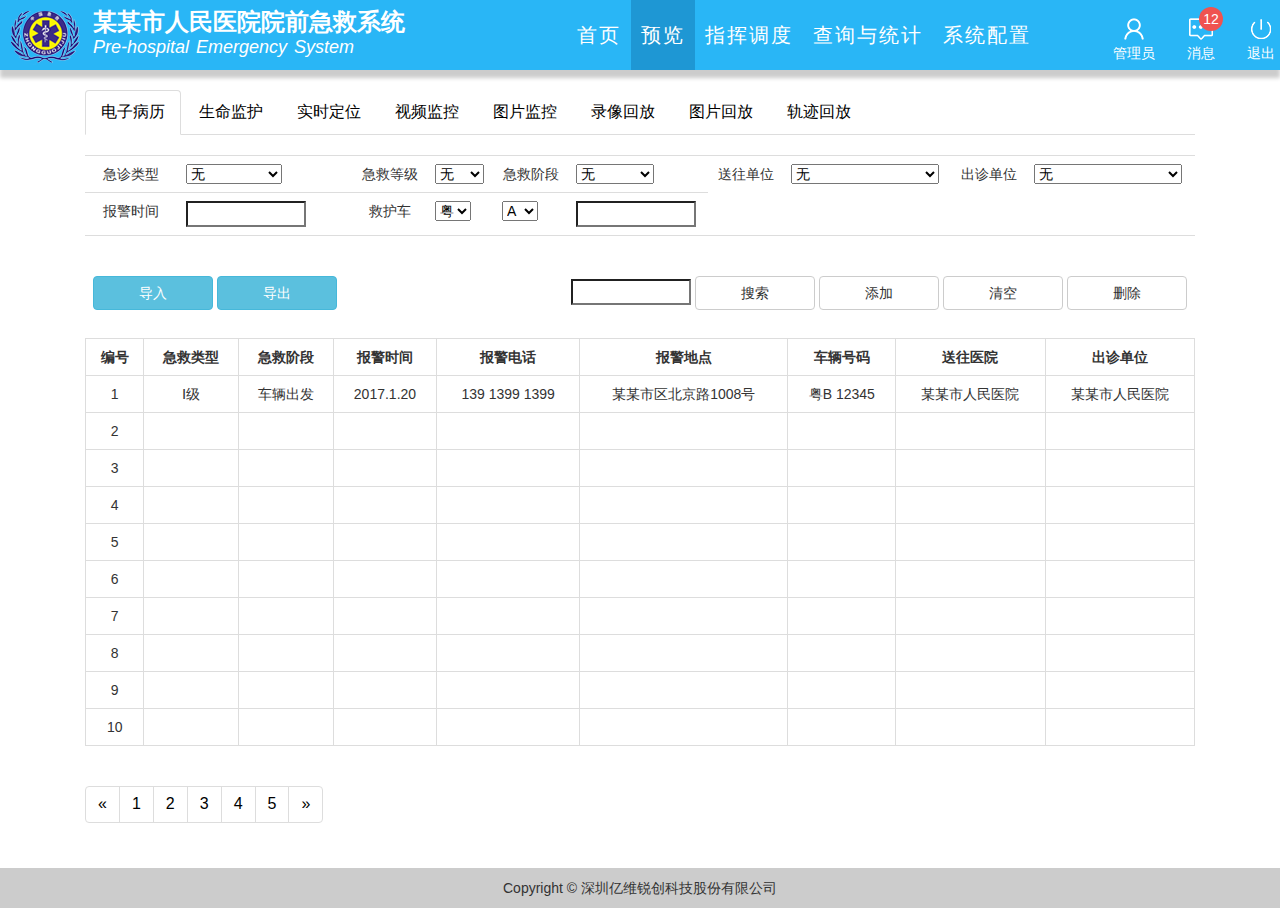
<file: view.html>
<!DOCTYPE html>
<html lang="en">
<head>
	<meta charset="UTF-8">
	<title>某某市人民医院院前急救中心端</title>
	<link rel="stylesheet" href="style/reset.css">
	<link rel="stylesheet" href="style/main.css">
	<link rel="stylesheet" href="style/bootstrap.min.css">
	<link rel="stylesheet" href="style/view.css">
	<link rel="stylesheet" type="text/css" href="http://www.jq22.com/jquery/font-awesome.4.6.0.css">
</head>
<body>
	<!-- 头部 -->
	<header>
		<div id="head_container">
				<!--  logo 和 医院 -->
				<div id="logo_ct">
					<img src="src/logo.png" alt="logo">
					<h1 id="hospital_name">某某市人民医院院前急救系统</h1>
					<p>Pre-hospital Emergency System</p>
				</div>
				<!-- 导航 -->
				<div id="nav">
					<ul class="clearfix">
						<li><a href="index.html">首页</a></li>
						<li><a class="navActive"  href="view.html">预览</a></li>
						<li><a href="command.html">指挥调度</a></li>
						<li><a href="check.html">查询与统计</a></li>
						<li><a href="system.html">系统配置</a></li>
					</ul>
				</div>
				<!-- 用户 消息 安全退出 -->
				<div id="admin">
					<span id="admin_name"><img src="src/admin.png" alt="">管理员</span>
					<span id="msg"><img src="src/msg.png" alt="">消息
						<div id="msg_box" style="display: none">111111</div>
						<span id="msg_tip">12</span>
					</span>
					<span id="exit"><img src="src/exit.png" alt="">退出</span>
				</div>
		</div>
	</header>
	<!-- 内容 -->
	<div id="container" class="clearfix">
		<div id="view">
			<!-- 导航 -->
			<div>
			  <!-- Nav tabs -->
			  <ul class="nav nav-tabs" role="tablist">
			    <li role="presentation" class="active"><a href="#Casehistroy" aria-controls="Casehistroy" role="tab" data-toggle="tab">电子病历</a></li>
			    <li role="presentation"><a href="#life" aria-controls="life" role="tab" data-toggle="tab">生命监护</a></li>
			    <li role="presentation"><a href="#location" aria-controls="location" role="tab" data-toggle="tab">实时定位</a></li>
			 		 <!--   <li role="presentation"><a href="#bed" aria-controls="bed" role="tab" data-toggle="tab">床位管理</a></li>-->			 
			    <li role="presentation"><a href="#video" aria-controls="video" role="tab" data-toggle="tab">视频监控</a></li>
			    <li role="presentation"><a href="#picture" aria-controls="picture" role="tab" data-toggle="tab">图片监控</a></li>
			    <li role="presentation"><a href="#Videoplay" aria-controls="Videoplay" role="tab" data-toggle="tab">录像回放</a></li>
			    <li role="presentation"><a href="#pictureplay" aria-controls="pictureplay" role="tab" data-toggle="tab">图片回放</a></li>
			    <li role="presentation"><a href="#locationplay" aria-controls="locationplay" role="tab" data-toggle="tab">轨迹回放</a></li>
			  </ul>

			  <!-- Tab panes -->
			  <div class="tab-content">
			  	<!--  电子病历 -->
			    <div role="tabpanel" class="tab-pane active" id="Casehistroy">
			    	<!--  电子病历顶部  表单-->
						<form >
							<table class="table">
								<tr>
									<td>急诊类型</td>
									<td align="left">
										<select name="type">
											<option value="saab">胸痛</option>
											<option value="fiat">头晕</option>
											<option value="audi">休克</option>
											<option value="volvo">创伤</option>
											<option value="saab">神经/精神类</option>
											<option value="fiat">头晕</option>
											<option value="audi" selected="select">无</option>
										</select>
									</td>
									<td>急救等级</td>
									<td align="left">
										<select name="type">
											<option value="saab">Ⅰ级</option>
											<option value="fiat">Ⅱ级</option>
											<option value="audi">Ⅲ级</option>
											<option value="volvo">Ⅳ级</option>
											<option value="audi" selected="select">无</option>
										</select>
									</td>
									<td>急救阶段</td>
									<td align="left">
										<select name="type">
											<option value="saab">待处理</option>
											<option value="fiat">已受理</option>
											<option value="audi">车辆出发</option>
											<option value="volvo">到达现场</option>
											<option value="saab">车辆回程</option>
											<option value="fiat">结束</option>
											<option value="audi" selected="select">无</option>
										</select>
									</td>
									<td>送往单位</td>
									<td align="left">
										<select name="type">
											<option value="saab">宝安区人民医院</option>
											<option value="fiat">南山区人民医院</option>
											<option value="audi">深圳市第一人民医院</option>
											<option value="audi" selected="select">无</option>
										</select>
									</td>
									<td>出诊单位</td>
									<td align="left">
										<select name="type">
											<option value="saab">宝安区人民医院</option>
											<option value="fiat">南山区人民医院</option>
											<option value="audi">深圳市第一人民医院</option>
											<option value="audi" selected="select">无</option>
										</select>
									</td>
								</tr>
								<tr>
									<td>报警时间</td>
									<td align="left">
										<input type="text">
									</td>
									<td>救护车</td>
									<td align="left">
										<select name="" id="">
											<option value="" selected="select">粤</option>
										</select>
									</td>
									<td align="left">
										<select name="" id="">
											<option value="">A</option>
											<option value="">B</option>
											<option value="">C</option>
											<option value="">D</option>
											<option value="">E</option>
											<option value="">F</option>
											<option value="">G</option>
											<option value="">H</option>
											<option value="">I</option>
											<option value="">J</option>
											<option value="">K</option>
											<option value="">L</option>
											<option value="">M</option>
											<option value="">N</option>
											<option value="">O</option>
											<option value="">P</option>
											<option value="">Q</option>
											<option value="">R</option>
											<option value="">S</option>
											<option value="">T</option>
											<option value="">U</option>
											<option value="">V</option>
											<option value="">W</option>
											<option value="">S</option>
											<option value="">Y</option>
											<option value="">Z</option>
										</select>
									</td>
									<td align="left">
										<input type="text">
									</td>
								</tr>
							  <tr>
							  	<td colspan="2" align="left" style="padding-top: 40px">
							  		<input class="btn btn-info" type="button" value="导入">
							    	<input class="btn btn-info" type="button" value="导出">
							  	</td>
							  	<td colspan="8" align="right" style="padding-top: 40px;">
							  		<input type="text">
							    	<input class="btn btn-default" type="button" value="搜索">
							    	<input class="btn btn-default" type="button" value="添加">
							    	<input class="btn btn-default" type="button" value="清空">
							    	<input class="btn btn-default" type="button" value="删除">
							  	</td>
							  </tr>
							</table>
						</form>

						<!--  电子病历列表 -->
						<table class="table table-bordered table-hover">
						  <tr>
						  	<th>编号</th>
						  	<th>急救类型</th>
						  	<th>急救阶段</th>
						  	<th>报警时间</th>
						  	<th>报警电话</th>
						  	<th>报警地点</th>
						  	<th>车辆号码</th>
						  	<th>送往医院</th>
						  	<th>出诊单位</th>

						  </tr>
						   <tr>
						  	<td>1</td>
						  	<td>Ⅰ级</td>
						  	<td>车辆出发</td>
						  	<td>2017.1.20</td>
						  	<td>139 1399 1399</td>
						  	<td>某某市区北京路1008号</td>
						  	<td>粤B 12345</td>
						  	<td>某某市人民医院</td>
						  	<td>某某市人民医院</td>
						  </tr>
						  <tr>
						  	<td>2</td>
						  	<td></td>
						  	<td></td>
						  	<td></td>
						  	<td></td>
						  	<td></td>
						  	<td></td>
						  	<td></td>
						  	<td></td>
						  </tr>
						  <tr>
						  	<td>3</td>
						  	<td></td>
						  	<td></td>
						  	<td></td>
						  	<td></td>
						  	<td></td>
						  	<td></td>
						  	<td></td>
						  	<td></td>
						  </tr>
						  <tr>
						  	<td>4</td>
						  	<td></td>
						  	<td></td>
						  	<td></td>
						  	<td></td>
						  	<td></td>
						  	<td></td>
						  	<td></td>
						  	<td></td>
						  </tr>
						  <tr>
						  	<td>5</td>
						  	<td></td>
						  	<td></td>
						  	<td></td>
						  	<td></td>
						  	<td></td>
						    <td></td>
						  	<td></td>
						  	<td></td>
						  </tr>
						  <tr>
						  	<td>6</td>
						  	<td></td>
						  	<td></td>
						  	<td></td>
						  	<td></td>
						  	<td></td>
						  	<td></td>
						  	<td></td>
						  	<td></td>
						  </tr>
						  <tr>
						  	<td>7</td>
						  	<td></td>
						  	<td></td>
						  	<td></td>
						  	<td></td>
						  	<td></td>
						  	<td></td>
						  	<td></td>
						  	<td></td>
						  </tr>
						  <tr>
						  	<td>8</td>
						  	<td></td>
						  	<td></td>
						  	<td></td>
						  	<td></td>
						  	<td></td>
						  	<td></td>
						  	<td></td>
						  	<td></td>
						  </tr>
						  <tr>
						  	<td>9</td>
						  	<td></td>
						  	<td></td>
						  	<td></td>
						  	<td></td>
						  	<td></td>
						  	<td></td>
						  	<td></td>
						  	<td></td>
						  </tr>
						  <tr>
						  	<td>10</td>
						  	<td></td>
						  	<td></td>
						  	<td></td>
						  	<td></td>
						  	<td></td>
						  	<td></td>
						  	<td></td>
						  	<td></td>
						  </tr>
						</table>

						<!-- 翻页 -->
						<nav aria-label="Page navigation">
						  <ul class="pagination">
						    <li>
						      <a href="#" aria-label="Previous">
						        <span aria-hidden="true">&laquo;</span>
						      </a>
						    </li>
						    <li><a href="#">1</a></li>
						    <li><a href="#">2</a></li>
						    <li><a href="#">3</a></li>
						    <li><a href="#">4</a></li>
						    <li><a href="#">5</a></li>
						    <li>
						      <a href="#" aria-label="Next">
						        <span aria-hidden="true">&raquo;</span>
						      </a>
						    </li>
						  </ul>
						</nav>
			    </div>
					<!-- 生命监护 -->
			    <div role="tabpanel" class="tab-pane clearfix" id="life">
			    	<!-- 左边部分 -->
			    	<div class=leftCt>
			    			<!--  搜索框 -->
			    		  <div class="input-group">
						      <input type="text" class="form-control" placeholder="Search for...">
						      <span class="input-group-btn">
						        <button class="btn btn-default" type="button">搜索</button>
						      </span>
						    </div><!-- /input-group -->
						    <!-- 目录树 -->
						    	<!--  只显示在线设备 -->
						    	<form action="" class="showOnline">
						    		<input type="checkbox">只显示在线设备
						    	</form>
						    	
						    <div class="innerUl">

								</div>
			    	</div>
			    	<!-- 右边部分 -->
			    	<div class="rightCt clearfix">
			    		<!-- 监护仪展示模板 -->
			    		<div id="dataScreen">
			    			监护仪展示模板
			    		</div>
			    		<!-- 视频监控 -->
			    		<div id="videoSrc">
			    			<div id="videoSrc1">
			    				<button>打开视频</button>
			    				<button>打开音频</button>
			    			</div>
			    			<div id="videoSrc2">
			    				<button>打开视频</button>
			    				<button>打开音频</button>
			    			</div>
			    		</div>
			    	</div>
			    </div>
					<!-- 实时定位 -->
			    <div role="tabpanel" class="tab-pane" id="location">
			    	<!-- 左边部分 -->
			    	<div class=leftCt>
			    			<!--  搜索框 -->
			    		  <div class="input-group">
						      <input type="text" class="form-control" placeholder="Search for...">
						      <span class="input-group-btn">
						        <button class="btn btn-default" type="button">搜索</button>
						      </span>
						    </div><!-- /input-group -->
						    <!-- 目录树 -->
						    	<!--  只显示在线设备 -->
						    	<form action="" class="showOnline">
						    		<input type="checkbox">只显示在线设备
						    	</form>
						    	
						    <div class="innerUl">

								</div>
			    	</div>
			    	<!-- 右边部分 -->
			    	<div class="rightCt">
			    		<!--  顶部按钮 -->
			    		<div>
			    			<button>测量</button>
			    			<button>框选</button>
			    			<button>设置</button> 
			    			<button>全屏</button>
			    		</div>
			    		<!--  定位 map -->
			    		<div id="map">
			    			地图容器
			    		</div>
			    		<!--  地图下方信息 -->
			    		<div id="map_info">
			    			<button>基本信息</button>
			    			<button>告警信息</button>
			    			<button>框选信息</button>
			    			<table class="table table-bordered">
			    				<tr>
			    					<th>状态</th>
			    					<th>设备名称</th>
			    					<th>经度</th>
			    					<th>纬度</th>
			    					<th>方位角</th>
			    					<th>当前速度（Km/h）</th>
			    					<th>最后通讯时间</th>
			    					<th>所属组织</th>
			    					<th>操作</th>
			    				</tr>
			    				<tr>
			    					<td>回程</td>
			    					<td></td>
			    					<td></td>
			    					<td></td>
			    					<td></td>
			    					<td></td>
			    					<td></td>
			    					<td></td>
			    					<td></td>
			    				</tr>
			    				<tr>
			    					<td>回程</td>
			    					<td></td>
			    					<td></td>
			    					<td></td>
			    					<td></td>
			    					<td></td>
			    					<td></td>
			    					<td></td>
			    					<td></td>
			    				</tr>
			    				<tr>
			    					<td>回程</td>
			    					<td></td>
			    					<td></td>
			    					<td></td>
			    					<td></td>
			    					<td></td>
			    					<td></td>
			    					<td></td>
			    					<td></td>
			    				</tr>
			    				<tr>
			    					<td>回程</td>
			    					<td></td>
			    					<td></td>
			    					<td></td>
			    					<td></td>
			    					<td></td>
			    					<td></td>
			    					<td></td>
			    					<td></td>
			    				</tr>
			    				<tr>
			    					<td>回程</td>
			    					<td></td>
			    					<td></td>
			    					<td></td>
			    					<td></td>
			    					<td></td>
			    					<td></td>
			    					<td></td>
			    					<td></td>
			    				</tr>
			    				<tr>
			    					<td>回程</td>
			    					<td></td>
			    					<td></td>
			    					<td></td>
			    					<td></td>
			    					<td></td>
			    					<td></td>
			    					<td></td>
			    					<td></td>
			    				</tr>
			    				
			    			</table>
			    		</div>

			    	</div>
			    </div>
			    <!-- 床位管理 -->
			    <div role="tabpanel" class="tab-pane" id="bed">
			    	<!-- 表格 -->
			    	<table class="table ">
			    		 <tr>
							  	<td colspan="2" align="left" style="padding-top: 40px">
							  		<input class="btn btn-info" type="button" value="导入">
							    	<input class="btn btn-info" type="button" value="导出">
							  	</td>
							  	<td colspan="6" align="right" style="padding-top: 40px;">
							  		<input type="text">
							    	<input class="btn btn-default" type="button" value="搜索">
							    	<input class="btn btn-default" type="button" value="添加">
							    	<input class="btn btn-default" type="button" value="清空">
							    	<input class="btn btn-default" type="button" value="删除">
							  	</td>
							  </tr>
			    	</table>
			    	<table class="table table-bordered table-hover">
			    		<tr>
			    			<th>科室</th>
			    			<th>总计床位</th>
			    			<th>已用床位</th>
			    			<th>剩余床位</th>
			    			<th>地址</th>
			    			<th>预约</th>
			    			<th>数量</th>
			    			<th>时间</th>
			    		</tr>
			    		<tr>
			    			<td>1</td>
			    			<td></td>
			    			<td></td>
			    			<td></td>
			    			<td></td>
			    			<td><input type="checkbox"></td>
			    			<td></td>
			    			<td></td>
			    		</tr>
			    		<tr>
			    			<td>2</td>
			    			<td></td>
			    			<td></td>
			    			<td></td>
			    			<td></td>
			    			<td><input type="checkbox"></td>
			    			<td></td>
			    			<td></td>
			    		</tr>
			    		<tr>
			    			<td>3</td>
			    			<td></td>
			    			<td></td>
			    			<td></td>
			    			<td></td>
			    			<td><input type="checkbox"></td>
			    			<td></td>
			    			<td></td>
			    		</tr>
			    		<tr>
			    			<td>4</td>
			    			<td></td>
			    			<td></td>
			    			<td></td>
			    			<td></td>
			    			<td><input type="checkbox"></td>
			    			<td></td>
			    			<td></td>
			    		</tr>
			    		<tr>
			    			<td>5</td>
			    			<td></td>
			    			<td></td>
			    			<td></td>
			    			<td></td>
			    			<td><input type="checkbox"></td>
			    			<td></td>
			    			<td></td>
			    		</tr>
			    		<tr>
			    			<td>6</td>
			    			<td></td>
			    			<td></td>
			    			<td></td>
			    			<td></td>
			    			<td> <input type="checkbox"></td>
			    			<td></td>
			    			<td></td>
			    		</tr>
			    		<tr>
			    			<td>7</td>
			    			<td></td>
			    			<td></td>
			    			<td></td>
			    			<td></td>
			    			<td><input type="checkbox"></td>
			    			<td></td>
			    			<td></td>
			    		</tr>
			    		<tr>
			    			<td>8</td>
			    			<td></td>
			    			<td></td>
			    			<td></td>
			    			<td></td>
			    			<td><input type="checkbox"></td>
			    			<td></td>
			    			<td></td>
			    		</tr>
			    		<tr>
			    			<td>9</td>
			    			<td></td>
			    			<td></td>
			    			<td></td>
			    			<td></td>
			    			<td><input type="checkbox"></td>
			    			<td></td>
			    			<td></td>
			    		</tr>
			    		<tr>
			    			<td>10</td>
			    			<td></td>
			    			<td></td>
			    			<td></td>
			    			<td></td>
			    			<td> <input type="checkbox"></td>
			    			<td></td>
			    			<td></td>
			    		</tr>
			    	</table>
			    	<!-- 翻页 -->
						<nav aria-label="Page navigation">
						  <ul class="pagination">
						    <li>
						      <a href="#" aria-label="Previous">
						        <span aria-hidden="true">&laquo;</span>
						      </a>
						    </li>
						    <li><a href="#">1</a></li>
						    <li><a href="#">2</a></li>
						    <li><a href="#">3</a></li>
						    <li><a href="#">4</a></li>
						    <li><a href="#">5</a></li>
						    <li>
						      <a href="#" aria-label="Next">
						        <span aria-hidden="true">&raquo;</span>
						      </a>
						    </li>
						  </ul>
						</nav>
			    </div>
			    <!-- 视频监控 -->
			    <div role="tabpanel" class="tab-pane" id="video">
			    	<!-- 左边部分 -->
			    	<div class=leftCt>
			    			<!--  搜索框 -->
			    		  <div class="input-group">
						      <input type="text" class="form-control" placeholder="Search for...">
						      <span class="input-group-btn">
						        <button class="btn btn-default" type="button">搜索</button>
						      </span>
						    </div><!-- /input-group -->
						    <!-- 目录树 -->
						    	<!--  只显示在线设备 -->
						    	<form action="" class="showOnline">
						    		<input type="checkbox">只显示在线设备
						    	</form>
						    	
						    <div class="innerUl">

								</div>
			    	</div>
			    	<!-- 右边部分 -->
			    	<div class="rightCt" id="videoScreen">
			    		<div id="screenCt">	
			    		</div>
			    		<div id="screenBtn">	
								<button>单屏</button>
								<button>画中画</button>
								<button>二分屏</button>
								<button>三分屏</button>
								<button>分屏按钮</button>
			    		</div>
			    	</div>
			    </div>
			    <!-- 图片监控 -->
			    <div role="tabpanel" class="tab-pane" id="picture">
			    	<!-- 左边部分 -->
			    	<div class=leftCt>
			    			<!--  搜索框 -->
			    		  <div class="input-group">
						      <input type="text" class="form-control" placeholder="Search for...">
						      <span class="input-group-btn">
						        <button class="btn btn-default" type="button">搜索</button>
						      </span>
						    </div><!-- /input-group -->
						    <!-- 目录树 -->
						    	<!--  只显示在线设备 -->
						    	<form action="" class="showOnline">
						    		<input type="checkbox">只显示在线设备
						    	</form>
						    	
						    <div class="innerUl">

								</div>
			    	</div>
			    	<!-- 右边部分 -->
			    	<div class="rightCt">右边</div>
			    </div>
			    <!-- 录像回放 -->
			    <div role="tabpanel" class="tab-pane" id="Videoplay">
			    	<!-- 左边部分 -->
			    	<div class=leftCt>
			    			<!--  搜索框 -->
			    		  <div class="input-group">
						      <input type="text" class="form-control" placeholder="Search for...">
						      <span class="input-group-btn">
						        <button class="btn btn-default" type="button">搜索</button>
						      </span>
						    </div><!-- /input-group -->
						    <!-- 目录树 -->
						    	<!--  只显示在线设备 -->
						    	<form action="" class="showOnline">
						    		<input type="checkbox">只显示在线设备
						    	</form>
						    	
						    <div class="innerUl">

								</div>
			    	</div>
			    	<!-- 右边部分 -->
			    	<div class="rightCt">
								<div class="row">
								  	<div class="col-xs-6 col-md-3">
								  		  <a href="#" class="thumbnail">
								  		    <img src="src/test.png" alt="缩列图">
								  		  </a>
								  		  <h4>急救全程视频</h3>
        								<p>视频说明......</p>
								  	</div>
								  	<div class="col-xs-6 col-md-3">
								    	<a href="#" class="thumbnail">
								    	  <img src="src/test.png" alt="缩列图">
								    	</a>
								    	<h4>急救全程视频</h3>
     								   <p>视频说明...</p>
								  	</div>
								  	<div class="col-xs-6 col-md-3">
								  	  <a href="#" class="thumbnail">
								  	    <img src="src/test.png" alt="缩列图">
								  	  </a>
								  	  <h4>急救全程视频</h3>
       							  <p>视频说明...</p>
								  	</div>
								  	<div class="col-xs-6 col-md-3">
								  	  <a href="#" class="thumbnail">
								  	    <img src="src/test.png" alt="缩列图">
								  	  </a>
								  	  <h4>急救全程视频</h3>
       							  <p>视频说明...</p>
								  	</div>
								  	<div class="col-xs-6 col-md-3">
								  		  <a href="#" class="thumbnail">
								  		    <img src="src/test.png" alt="缩列图">
								  		  </a>
								  		  <h4>急救全程视频</h3>
        								<p>视频说明do覅ugoidfusk
        								doguosadug
        								sdougosdiuag
        								sodgusodg
        								osdgu......</p>
								  	</div>
								  	<div class="col-xs-6 col-md-3">
								    	<a href="#" class="thumbnail">
								    	  <img src="src/test.png" alt="缩列图">
								    	</a>
								    	<h4>急救全程视频</h3>
     								   <p>视频说明...</p>
								  	</div>
								  	<div class="col-xs-6 col-md-3">
								  	  <a href="#" class="thumbnail">
								  	    <img src="src/test.png" alt="缩列图">
								  	  </a>
								  	  <h4>急救全程视频</h3>
       							  <p>视频说明...</p>
								  	</div>
								  	<div class="col-xs-6 col-md-3">
								  	  <a href="#" class="thumbnail">
								  	    <img src="src/test.png" alt="缩列图">
								  	  </a>
								  	  <h4>急救全程视频</h3>
       							  <p>视频说明...</p>
								  	</div>
								</div>
				    </div>
			    </div>
			    <!-- 图片回放 -->
			    <div role="tabpanel" class="tab-pane" id="pictureplay">
				    <!-- 左边部分 -->
			    	<div class=leftCt>
			    			<!--  搜索框 -->
			    		  <div class="input-group">
						      <input type="text" class="form-control" placeholder="Search for...">
						      <span class="input-group-btn">
						        <button class="btn btn-default" type="button">搜索</button>
						      </span>
						    </div><!-- /input-group -->
						    <!-- 目录树 -->
						    	<!--  只显示在线设备 -->
						    	<form action="" class="showOnline">
						    		<input type="checkbox">只显示在线设备
						    	</form>
						    	
						    <div class="innerUl">

								</div>
			    	</div>>
			    	<!-- 右边部分 -->
			    	<div class="rightCt">
			    			<form action="" class="allaside">
						    	<input type="checkbox">显示全部通道
						    </form>
						    <div id="asideDownload">
						    	<input type="checkbox"> 单页全选
						    	<button>下载按钮</button>
						    </div>
						    <!-- 图片容器 -->
						    <div id="pictureCt">	
								  <div class="row">
									  <div class="col-xs-6 col-md-3">
									    <a href="#" class="thumbnail">
									      <img src="src/picturePlay.png" alt="...">
									    </a>
									  </div>
									  <div class="col-xs-6 col-md-3">
									    <a href="#" class="thumbnail">
									      <img src="src/picturePlay.png" alt="...">
									    </a>
									  </div>
									  <div class="col-xs-6 col-md-3">
									    <a href="#" class="thumbnail">
									      <img src="src/picturePlay.png" alt="...">
									    </a>
									  </div>
									  <div class="col-xs-6 col-md-3">
									    <a href="#" class="thumbnail">
									      <img src="src/picturePlay.png" alt="...">
									    </a>
									  </div>
									   <div class="col-xs-6 col-md-3">
									    <a href="#" class="thumbnail">
									      <img src="src/picturePlay.png" alt="...">
									    </a>
									  </div>
									  <div class="col-xs-6 col-md-3">
									    <a href="#" class="thumbnail">
									      <img src="src/picturePlay.png" alt="...">
									    </a>
									  </div>
									  <div class="col-xs-6 col-md-3">
									    <a href="#" class="thumbnail">
									      <img src="src/picturePlay.png" alt="...">
									    </a>
									  </div>
									  <div class="col-xs-6 col-md-3">
									    <a href="#" class="thumbnail">
									      <img src="src/picturePlay.png" alt="...">
									    </a>
									  </div>
									  <div class="col-xs-6 col-md-3">
									    <a href="#" class="thumbnail">
									      <img src="src/picturePlay.png" alt="...">
									    </a>
									  </div>
									  <div class="col-xs-6 col-md-3">
									    <a href="#" class="thumbnail">
									      <img src="src/picturePlay.png" alt="...">
									    </a>
									  </div>
									  <div class="col-xs-6 col-md-3">
									    <a href="#" class="thumbnail">
									      <img src="src/picturePlay.png" alt="...">
									    </a>
									  </div>
									  <div class="col-xs-6 col-md-3">
									    <a href="#" class="thumbnail">
									      <img src="src/picturePlay.png" alt="...">
									    </a>
									  </div>
									  
									</div>				
						    </div>
						    <!--  按钮区域 -->
						    <div>
						    	<nav aria-label="..." class="text-right">
									  <ul class="pager">
									    <li><a href="#">首页</a></li>
									    <li><a href="#">上一页</a></li>
									    <li><a href="#">下一页</a></li>
									    <li><a href="#">尾页</a></li>
									    <li>第<input type="text">页</li>
									    <li><a href="#">跳转</a></li>

									  </ul>
									</nav>
						    </div>

			    	</div>
			    </div>
			    <!-- 轨迹回放 -->
			    <div role="tabpanel" class="tab-pane" id="locationplay">
			    	<!-- 左边部分 -->
			    	<div class=leftCt>
			    			<!--  搜索框 -->
			    		  <div class="input-group">
						      <input type="text" class="form-control" placeholder="Search for...">
						      <span class="input-group-btn">
						        <button class="btn btn-default" type="button">搜索</button>
						      </span>
						    </div><!-- /input-group -->
						    <!-- 目录树 -->
						    	<!--  只显示在线设备 -->
						    	<form action="" class="showOnline">
						    		<input type="checkbox">只显示在线设备
						    	</form>
						    	
						    <div class="innerUl">

								</div>
								<!--  日历 -->
								<div id="calendar">
									<div>开始时间： 
										<input type="text">
										<i class="fa fa-calendar"></i>
									</div>
									<div>结束时间： 
										<input type="text">
										<i class="fa fa-calendar"></i>
									</div>
								</div>
								<!-- 按钮 -->
								<div id="button">
									<button id="replayPathway" class=" btn btn-success"><i class="fa fa-play-circle-o "></i> 轨迹回放 </button>
									<button id="showPathway" class="btn"><i class="fa fa-eye "></i> 显示轨迹 </button>
									<button id="downPathway" class="btn"><i class="fa fa-download "></i> 导出轨迹 </button>
								</div>
			    	</div>
			    	<!-- 右边部分 -->
			    	<div class="rightCt">
			    		<!--  顶部按钮 -->
			    		<div>
			    			<button>测量</button>
			    			<button>框选</button>
			    			<button>设置</button> 
			    			<button>全屏</button>
			    		</div>
			    		<!--  定位 map -->
			    		<div id="map">
			    			地图容器
			    		</div>
			    		<!-- 下方列表 -->
			    		<div id="mapSpeed">
			    			<ul>
			    				<li>头部</li>
			    				<li>100km/s</li>
			    				<li>75km/s</li>
			    				<li>50km/s</li>
			    				<li>25km/s</li>
			    				<li>0km/s</li>
			    			</ul>
			    		</div>

			    	</div>
			    </div>
			  </div>

			</div>
		</div>
	</div>
	
	<!-- 页脚 -->
	<footer>Copyright &copy 深圳亿维锐创科技股份有限公司</footer>
	<script src="js/jquery-3.2.1.js"></script>
	<script src="js/bootstrap.min.js"></script>
	<script src="js/proTree.js"></script>
	<script src="js/main.js"></script>

</body>
</html>
</file>
<file: style/main.css>
html,
body {
	width: 100%;
	font-size: 14px;
	background: #ebebeb;
}
header a {
	color: white !important;
}
header a:hover {
	color: white !important;
	text-decoration: none !important;
}
#container a:focus,
#container a:hover {
	text-decoration: none !important;
}
.clearfix:after {
	content: '';
	display: block;
	clear: both;
}
h1,
h2,
h3 {
	margin: 0 !important;

}
/* header 头部*/
header {
	width: 100%;
	height: 70px;
	background: #29b6f6;
/*	background-image: linear-gradient( 135deg, #ABDCFF 10%, #0396FF 100%);*/
	box-shadow: 0px 8px 4px #ccc;
}
#head_container {
	height: 100%;
	width: 1110px;
	margin: 0 auto;
	position: relative;
}
#logo_ct {
	height: 100%;
	float: left;
	position: relative;
	left: -80px;
	top: 5px;
}
#hospital_name {
	font-size: 24px;
	color: white;
	font-weight: bold;
}
#logo_ct p {
	color: white;
	font-style: italic;
	word-spacing: 2px;
	font-size: 18px;
}
#hospital_name,
#logo_ct p {
	position: relative;
	top: -56px;
	left: 88px;
}
/*nav*/
#nav {
	width: 600px;
	float: right;
/*	border: 1px solid;*/
	position: relative;
	right: 28px;
}
#nav ul li  {
	float: left;
	line-height: 70px;
	font-size: 20px;
	/*background: #ccc;*/
}
#nav ul li a {
	display: block;
	padding: 0 10px;
	width: 100%;
	height: 100%;
	letter-spacing: 2px;
}
/* 导航a标签 active*/
.navActive {
	/*color: #000;*/
	background: #1e97d4;
	transition: 0.75s;

}
/*用户管理员*/
#admin {
	position: absolute;
	right: -80px;
	top: 40px;
	color: white;
}
#admin span {
	cursor: pointer;
}
#admin span img {
	position: relative;
	top: -25px;
	left: 28px;
}
#admin #admin_name img {
	left: 35px;
}

/* 消息框*/
#msg_box {
	position: absolute;
	top: 34px;
	right: -46px;
	width: 240px;
	height: 240px;
	background: white;
	border: 1px solid #ccc;
	z-index: 99;
}
/*消息数量*/
#msg_tip {
	display: block;
	position: absolute;
	width: 24px;
	height: 24px;
	top: -33px;
	right: 52px;
	line-height: 24px;
	border-radius: 12px;
	text-align: center;
	background: #ef5350;
}
/* 内容*/
#container {
	width: 1110px;
/*	border: 1px solid;*/
	margin: 20px auto;
}
#container h2 {
	/*font-weight: bold;*/
	font-size: 20px;
	letter-spacing: 4px;
	line-height: 54px;
	text-indent: 18px;
	background: #e3e3e3;
	border-left: 2px solid #29b6f6;
}
/*#container img:hover {
	transition: scale(3)
}*/
#container a {
	color: #000;
	font-size: 16px;
/*	transition: .5s;
	transition: scale(1.3)*/
}
#container a:hover {
	color: #29b6f6;
/*	font-size: 17px;*/
}
#container a:active {
	color: #ff7668;
}
/*左边*/
#ct_left {
	width: 665px;
/*	border: 1px solid red;*/
	float: left;
}
/* item*/
#preview,
#statistics,
#system,
#command {
	border: 1px solid #d5d5d5;
	border-radius: 4px;
	width: 665px;
	height: 294px;
	margin-bottom: 20px;
	box-shadow: 0px 4px 6px #ccc;
	background: white; 
}
#ct_left li {
	float: left;
/*	border: 1px solid;*/
	margin-top: 14px;
/*	height: 125px;*/
  line-height: 48px;
	width: 221px;
	text-indent: 24px;
}
#ct_left li img {
	position: relative;
/*	top: 14px;*/
	padding: 0 16px;

}

/* 右边 */
#ct_right {
	width: 425px;
/*	border: 1px solid blue;*/
	float: right;
}

/*监看面板*/
#panel {
	width: 100%;
	height: 460px;
	border: 1px solid #d5d5d5;
	box-shadow: 0 4px 6px #ccc;
	margin-bottom: 20px;
	background: white;
}
.panel_item {
	border: 1px solid rgba(0,0,0,0);
	width: 80%;
	height: 360px;
	margin: 0 auto;
}
.panel_item h3 {
	font-size: 18px;
	text-align: center;
	padding-top: 30px;
}
/*今日出勤统计*/
.panel_item .tips {
	float: left;
	position: relative;
	left: 210px;
	top: 12px;
	margin-right: 20px;

}
.tips span{
	display: inline-block;
	width: 14px;
	height: 14px;
	background: #01d1d5;
	position: relative;
	top: 2px;
	left: -4px;
}
#outline span {
	background: #ff7668;
}

/* 图表区域*/
#echar {
	width: 100%;
	height: 200px;
/*	border: 1px solid red;*/
	margin: 40px 0;
	text-align: center;
}
.panel_item img {
	/*border: 1px solid;*/
	padding-top: 44px;

}
.data_line img {
	position: relative;
	top: 20px;
}
.today img,
.use_time img {
	position: relative;
	top: -50px;
}

/* 切换点 pot*/
.pot {
	text-align: center;
}
.pot_item {
	display: inline-block;
	width: 14px;
	height: 14px;
	background: #bababa;
	border-radius: 20px;
	margin: 0 6px;
	cursor: pointer;
}
.pot_active {
	background: #29b6f6;
}
/* 插件下载*/
#plugin {
	width: 100%;
	height: 154px;
	border: 1px solid #d5d5d5;
	box-shadow: 0 4px 6px #ccc;
	background: white;
}
.download,
.help {
	line-height: 48px;
	font-size: 16px;
	text-indent: 16px;
	border-bottom: 1px solid rgba(158, 158, 158, 0.27);
}
.down_normal {
	display: inline-block;
  width: 30px;
  height: 48px;
  float: right;
  margin-right: 12px;
  cursor: pointer;
	background: url(../src/download.png) no-repeat center center;
}
.down_normal:hover {
	background: url(../src/download_press.png) no-repeat center center;
}


/* 页脚 */
footer {
	width: 100%;
	text-align: center;
	height: 40px;
	line-height: 40px;
	background: #ccc;
}
</file>
<file: style/view.css>
/* 表单 input*/
form input {
 width: 120px;
}
table {
	text-align: center !important;
}

/* form*/
.tab-content {
	padding-top: 20px;
}

/* 预览页面内子页面  左右两边区域 布局*/
.leftCt {
	width: 240px;
	height: 500px;
	border: 1px solid #d5d5d5;
	float: left;
}

.rightCt {
	width: 860px;
/*	height: 600px;*/
	border: 1px solid #d5d5d5;
	float: right;
}

/* 生命监护 panel*/
/*监护屏幕*/
#dataScreen {
	width: 600px;
	height: 450px;
	background: gray;
	float: left;
}
/* 右边视频*/
#videoSrc {
	width: 250px;
	height: 500px;
/*	border: 1px solid #03A9F4;*/
	float: right;
}
#videoSrc1 {
	width: 100%;
	height: 240px;
	background: #f5f5f5;
	margin-bottom: 10px;
	position: relative;

}
#videoSrc2 {
	width: 100%;
	height: 240px;
	background: #f5f5f5;
	position: relative;

}
#videoSrc button {
	position: relative;
	top: 208px;
	left: 52px;
}

/* 左边搜索框和目录树*/
/* 搜索框*/
.input-group {
	padding: 10px 8px;
}

/*只显示在线设备*/

.showOnline {
	margin-bottom: 8px;
}
.showOnline input,
.allaside input {
	width: 50px !important;
}
.innerUl {
	height: 254px;
	overflow-y: auto;
/*	border: 1px solid;*/
}
.innerUl ul {
	margin-left: 20px;
}


/* 地图*/
#map {
	width: 100%;
	height: 400px;
	background: #ccc;
	margin-bottom: 20px;
}

/* 视频监控*/
#videoScreen {
	height: 600px;
}
#screenCt {
	height: 540px;
	margin-bottom: 20px;
	background: #333;
}
#screenBtn {
	padding-left: 20px;
}

/* 录像回放*/
#Videoplay .rightCt {
	padding: 10px !important;
}

/* 图像回放*/
#pictureCt {
	padding: 12px;
	height: 426px;
}
#pictureplay .pager input,
#user .pager input {
	width: 40px;
	border-radius: 10px;
	border: 1px solid #c5c5c5;
	padding: 0 6px;
	margin: 0 4px;
}

/*轨迹回放*/
#calendar {
	padding: 4px 8px;

}
#calendar input {
	width: 128px;
}
#calendar>div {
	margin: 8px 0;
}
/* 按钮*/
#button {
	padding: 0 8px;
}
#replayPathway {
	width: 100%;
}
#showPathway,
#downPathway {
	width: 49%;
	margin-top: 6px;
}

/* 速度*/
#mapSpeed ul {
	padding: 0 20px;
}
#mapSpeed ul li {
	margin-bottom: 6px;
	border-bottom: 1px solid #c5c5c5;
}




/* 系统配置部分样式*/
#settings {
	margin-top: 10px;
	border: 1px solid #ddd;
  height: 414px;
}
#checkList {
/*	border:1px solid #ddd;*/
	float: left;
	width: 25%;
	text-align: center;
	margin-bottom: 200px;
}
#checkList ul li a {
	display: block;
	padding: 30px 0 ;
	cursor: pointer;
}
.checkListHover {
	background: #ddd;
}
#showInfoBox {
/*	border: 1px solid #ddd;*/
	float: right;
	width: 75%;
}

.baseCt {
	height: 422px;
	padding: 20px;
	overflow-y: auto;
}


/*查询面板*/
#viewHospital {
	padding: 10px 20px;
}
#viewHospital .btn-success {
	margin-left: 40px;
}
</file>
<file: style/login.css>
html,
body {
	height: 100%;
	background-color: #f5f5f5;
	font-size: 14px;
	box-sizing: border-box;
}
body {
	background: url(../src/loginBg.jpg) center center no-repeat;
	background-size: cover;
}
h2 {
	text-align: center;
/*	font-weight: bold;*/
	font-size: 36px;
	padding-top: 188px;
}
#login_logo {
	width: 1170px;
	margin: 0 auto;
	padding: 10px 0 0 10px;
}
#login_hospital_name {
	font-size: 24px;
	color: #333;;
	font-weight: bold;
	letter-spacing: 2px;
	position: relative;
	left: 88px;
	top: -58px;
}
#login_logo p {
	color: #333;
	font-style: italic;
	word-spacing: 2px;
	font-size: 18px;
	position: relative;
	left: 88px;
	top: -58px;
}

form {
	width: 600px;
	height: 400px;
	margin: 0 auto;
	text-align: center;
	position: relative;
	top: 20px;

}
.system {
	text-align: center;
	position: relative;
	left: -112px;
	margin-top: 20px;
	font-size: 18px;
}
input,
button {
	/*display: block;*/
	margin: 0 auto;
}
.name,
.password {
	width: 400px;
	height: 60px;
	font-size: 24px;
	line-height: 36px;
	margin-top: 30px;
	padding-left: 12px;
	border-style: none;
	border-radius: 4px;
	border: 1px solid #d5d5d5;
	box-shadow: 0 2px 4px gray;
}
.systemSelect {
	margin: 20px auto;
	width: 400px;
	position: relative;
	left: -6px;
}
/* 错误提示*/
#error_tip {
	margin-top: 10px;
	position: absolute;
	right: 110px;
	top: 200px;
	font-size: 16px;
}
#auto_login {
	position: absolute;
	left: 102px;
	top: 210px;
	font-size: 16px;
}
/* 按钮*/
button {
	width: 400px;
	line-height: 60px;
	font-size: 28px;
	margin-top: 72px;
	letter-spacing: 48px;
	color: white;
	text-align: center;
	text-indent: 24px;
	border-style: none;
	background-image: linear-gradient( 135deg, #5EFCE8 10%, #736EFE 100%);
	box-shadow: 0 2px 4px gray;
	cursor: pointer;
}
button:active {
	box-shadow: 0 6px 8px gray;
/*	background-image: linear-gradient( 135deg, #FCCF31 10%, #F55555 100%);*/
	background-image: linear-gradient( 135deg, #FEB692 10%, #EA5455 100%);
}


/*footer 低栏*/
footer {
	position: absolute;
	bottom: 0;
	width: 100%;
	background: rgba(41,182,246,0.3);
	line-height: 50px;
	text-align: center;
}
</file>
